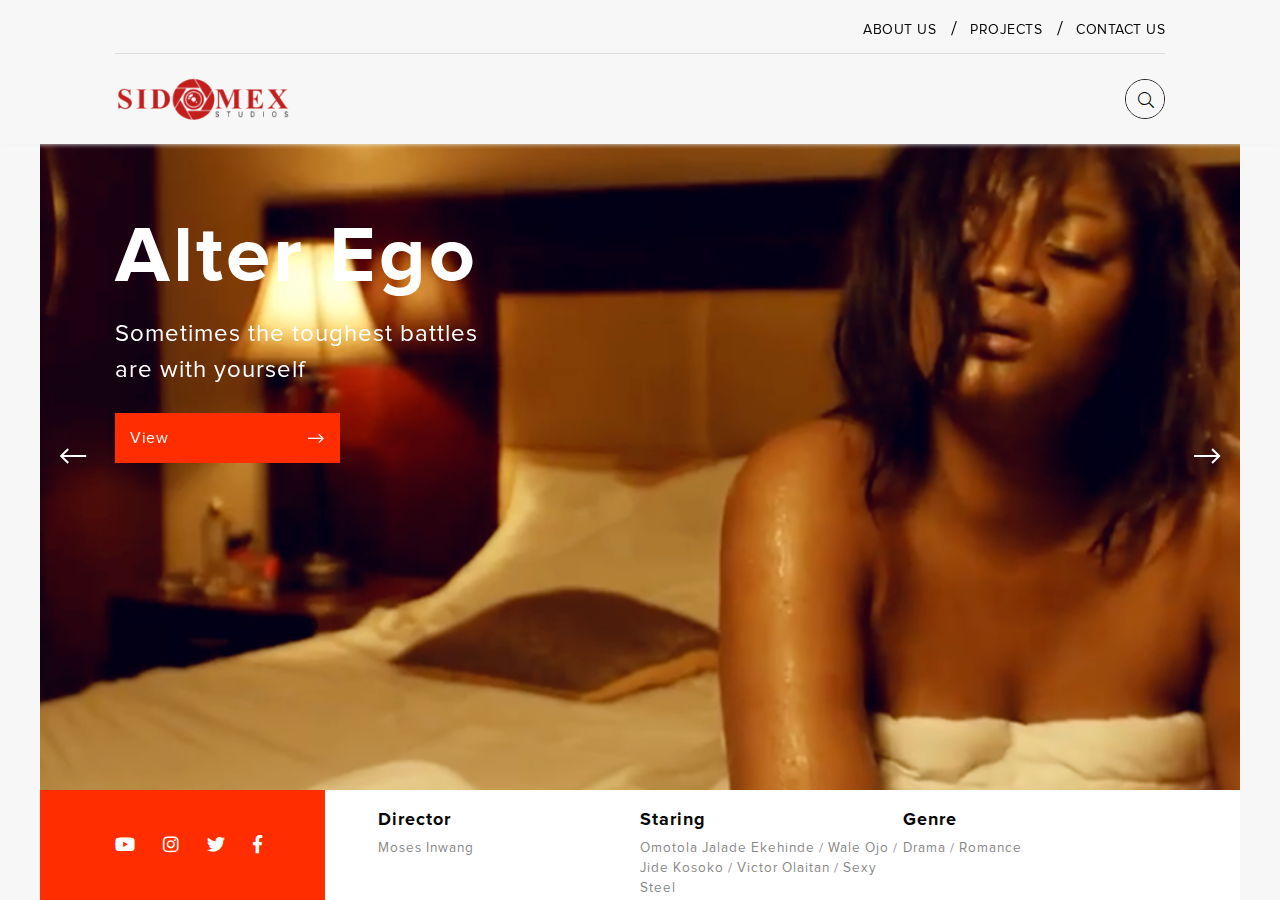
<file: html/index.html>
<!DOCTYPE html>
<html lang="en">

<head>
    <meta charset="utf-8">
    <meta http-equiv="X-UA-Compatible" content="IE=edge">
    <meta name="viewport" content="width=device-width, initial-scale=1, shrink-to-fit=no">
    <title>Sidomex Studio</title>
    <link href="assets/css/bootstrap.min.css" rel="stylesheet">
    <link href="assets/css/animate.min.css" rel="stylesheet">
    <link href="assets/css/all.min.css" rel="stylesheet">
    <link href="assets/css/owl.carousel.css" rel="stylesheet">
    <link href="assets/css/magnific-popup.css" rel="stylesheet">
    <link href="assets/css/nice-select.css" rel="stylesheet">
    <link href="assets/css/style.css" rel="stylesheet">
    <link href="assets/css/responsive.css" rel="stylesheet">

</head>

<body class="home-page">
   
	<!----------- Header-area start ---------->
	<header>
		<div class="header-top">
			<div class="container">
				<div class="row">
					<div class="col-lg-12 text-right">
						<div class="mainmenu">
							<ul>
								<li><a href="about.html">About Us</a></li>
								<li><a href="product.html">Projects</a></li>
								<li><a href="contact.html">Contact Us</a></li>
							</ul>
						</div>
					</div>
				</div>
			</div>
		</div>
		<div class="header-bottom">
			<div class="container">
				<div class="row align-items-center">
					<div class="col-lg-6 col-md-6 col-6">
						<div class="logo">
							<a href="index.html"><img src="assets/img/logo.png" alt=""></a>
						</div>
					</div>
					<div class="col-lg-6 col-md-6 col-6 text-right">
						<div class="search-option">
							<div class="search-boxs">
								<input type="text" placeholder="Search...">
								<button type="submit"><i class="fal fa-search"></i></button>
							</div>
						</div>
					</div>
				</div>
			</div>
		</div>
	</header>
	<!-----------Header-area End ---------->


	

	<!----------- Hero-area Start ---------->
	<div class="sec-padding">
		<div class="hero-area owl-carousel">
			<div class="hero-slider">
				<div class="overlay"></div>
				<div class="play-botton">
					<a class="mfp-iframe video-play-btn" href="https://www.youtube.com/embed/R7g95i7mczo?autoplay=1&mute=1"><i class="fal fa-play-circle"></i></a>
					<p style="color: red;">TRAILER</p>

				</div>
				<div class="project-details">
					<div class="details-title">
								<h2>Alter Ego</h2>
						<p>Ada Igwe (Omotola Jalade Ekeinde) is a fearless human and child’s right activist whose main focus is seeing sex offenders and child molesters put behind bars. <br>

						However though, there is one person with whom she has been unable to win a battle against… Her other self. The other person that lives in her “Roxy” whom she constantly tries to subdue but fails repeatedly. Roxy is a lady of high sexual appetite. Engaging in illicit sexual relations with any and every man she meets is the order of the day for her.<br>

						Loving a man or having any kind of relationship is off the books for her, until she meets Timothy (Wale Ojo), a billionaire philanthropist and child right activist like herself and a love flame is ignited. In time she begins to see less and less of Roxy until a deep dark secret is revealed, a secret that threatens the blooming love affair and even more, threatens to take away someone’s freedom for good.</p>
						</div>
						<div class="details-list">
							<ul>
								<li>
									Year	
									<span>2017</span>
								</li>
								<li>
									Genre
									<span>Drama / Romance</span>
								</li>
								<li>
									Run Time
									<span>120 min</span>
								</li>
								<li>
									Directed by
									<span>Moses Inwang</span>
								</li>
								<li>
									Writers
									<span>Waylon Delton, Justine Henderson</span>
								</li>
								<li>
									Starring
									<span>Omotola Jalade Ekehinde / Wale Ojo / Jide Kosoko / Victor Olaitan / Sexy Steel</span>
								</li>
							</ul>
						</div>
					
				</div>
				<div class="hero-slider-item">
					<div class="container">
						<div class="row">
							<div class="col-lg-12">
								<h1>Alter Ego</h1>
								<p>Sometimes the toughest battles <br>are with yourself</p>
								<a href="#" class="custom-btn"> View <i class="fal fa-long-arrow-right"></i></a>
							</div>
						</div>
					</div>
					<div class="slider-bottom">
						<div class="container">
							<div class="row no-gutters">
								<div class="col-lg-3 col-md-3">
									<div class="slider-bottom-text media-item">
										<div class="media-link">
											<div class="flex-text">
												<ul>
													<li><a href="https://www.youtube.com/channel/UCZ6JhSgInUo53fKf1HOE-Lg" target="_blank"><i class="fab fa-youtube"></i></a></li>
													<li><a href="https://www.instagram.com/sidomexent/" target="_blank"><i class="fab fa-instagram"></i></a></li>
													<li><a href="https://twitter.com/sidomex" target="_blank"><i class="fab fa-twitter"></i></a></li>
													<li><a href="https://www.facebook.com/sidomexent/" target="_blank"><i class="fab fa-facebook-f"></i></a></li>
												</ul>
											</div>
										</div>
									</div>
								</div>
								<div class="col-lg-3 col-md-3">
									<div class="slider-bottom-text">
										<h4>Director</h4>
										<p>Moses Inwang</p>
									</div>
								</div>
								<div class="col-lg-3 col-md-3">
									<div class="slider-bottom-text">
										<h4>Staring</h4>
										<p>Omotola Jalade Ekehinde / Wale Ojo / Jide Kosoko / Victor Olaitan / Sexy Steel</p>
									</div>
								</div>
								<div class="col-lg-3 col-md-3">
									<div class="slider-bottom-text">
										<h4>Genre</h4>
										<p>Drama / Romance</p>
									</div>
								</div>
							</div>
						</div>
					</div>
				</div>
			</div>
			<div class="hero-slider">
				<div class="overlay"></div>
				<div class="play-botton">
					<a class="mfp-iframe video-play-btn" href="https://www.youtube.com/embed/R7g95i7mczo?autoplay=1&mute=1"><i class="fal fa-play-circle"></i></a>
					<p style="color: red;">TRAILER</p>
				</div>
				<div class="project-details">
					<div class="details-title">
								<h2>Dinner</h2>
						<p>Mike Okafor is invited by his childhood friend and buddy, Adetunde George Jnr, to have DINNER and spend the weekend with him and his fiancée Lola Coker as they plan for their upcoming wedding. Mikey decides to come along with his girlfriend Diane Bassey, as he plans to propose to her. Things get out of hand when they arrive at Adetunde's house and they get to find out secrets about each other's relationship and the one person in the middle of it all.</p>
						</div>
						<div class="details-list">
							<ul>
								<li>
									Year	
									<span>2016</span>
								</li>
								<li>
									Genre
									<span>Drama / Romance</span>
								</li>
								<li>
									Run Time
									<span>120 min</span>
								</li>
								<li>
									Directed by
									<span>Jay Franklin Jituboh</span>
								</li>
								<li>
									Writers
									<span>Waylon Delton, Justine Henderson</span>
								</li>
								<li>
									Starring
									<span>Deyemi Okanlawon / Keira Hewatch / Okey Uzoechi / Richard Mofe-Damijo / Kehinde Bankole</span>
								</li>
							</ul>
						</div>
					
				</div>
				<div class="hero-slider-item slider-2">
					<div class="container">
						<div class="row">
							<div class="col-lg-12">
								<h1>Dinner</h1>
								<p>Betrayal, Infidelity, Forgiveness <br>and Love</p>
								<a href="#" class="custom-btn"> View <i class="fal fa-long-arrow-right"></i></a>

							</div>
						</div>
					</div>
					<div class="slider-bottom">
						<div class="container">
							<div class="row no-gutters">
								<div class="col-lg-3 col-md-3">
									<div class="slider-bottom-text media-item">
										<div class="media-link">
											<div class="flex-text">
												<ul>
													<li><a href="https://www.youtube.com/channel/UCZ6JhSgInUo53fKf1HOE-Lg" target="_blank"><i class="fab fa-youtube"></i></a></li>
													<li><a href="https://www.instagram.com/sidomexent/" target="_blank"><i class="fab fa-instagram"></i></a></li>
													<li><a href="https://twitter.com/sidomex" target="_blank"><i class="fab fa-twitter"></i></a></li>
													<li><a href="https://www.facebook.com/sidomexent/" target="_blank"><i class="fab fa-facebook-f"></i></a></li>
												</ul>
											</div>
										</div>
									</div>
								</div>
								<div class="col-lg-3 col-md-3">
									<div class="slider-bottom-text">
										<h4>Director</h4>
										<p>Jay Franklin Jituboh</p>
									</div>
								</div>
								<div class="col-lg-3 col-md-3">
									<div class="slider-bottom-text">
										<h4>Staring</h4>
										<p>Deyemi Okanlawon / Keira Hewatch / Okey Uzoechi / Richard Mofe-Damijo / Kehinde Bankole</p>
									</div>
								</div>
								<div class="col-lg-3 col-md-3">
									<div class="slider-bottom-text">
										<h4>Genre</h4>
										<p>Drama / Romance</p>
									</div>
								</div>
							</div>
						</div>
					</div>
				</div>
			</div>
			<div class="hero-slider">
				<div class="overlay"></div>
				<div class="play-botton">
					<a class="mfp-iframe video-play-btn" href="https://www.youtube.com/embed/R7g95i7mczo?autoplay=1&mute=1"><i class="fal fa-play-circle"></i></a>
					<p style="color: red;">TRAILER</p>

				</div>
				<div class="project-details">
					<div class="details-title">
								<h2>Drift</h2>
						<p>Drift is a family drama series that showcases the power tussle in the family and the intrigues that comes with it. Nnamdi is the head of the Emecheta’s family, but he works under his wife Bridget in her late parents’ company. Now, when at home, Nnamdi becomes the head, but in the office, Bridget becomes the head. This scenario gives rise to a lot of conflict in this home, in the office and in the marriage, as each of them tries to exercise Authority in their various capacities, leading to frustration, betrayal and emotional turmoil. “Drift” is intriguing, action-packed and suspense filled. But above all, the lessons are priceless. It is a must watch for every family.</p>
						</div>
						<div class="details-list">
							<ul>
								<li>
									Year	
									<span>2019</span>
								</li>
								<li>
									Genre
									<span>Drama / Romance</span>
								</li>
								<li>
									Run Time
									<span>120 min</span>
								</li>
								<li>
									Directed by
									<span>Kingsley Ugonna Ezeh</span>
								</li>
								<li>
									Writers
									<span>Kingsley Okolie</span>
								</li>
								<li>
									Starring
									<span>Kalu Ikeagwu / Keira Hewatch / Ijeoma Richard / Philips Francis / Sushine Roseman / Femi Durojaiya</span>
								</li>
							</ul>
						</div>
					
				</div>
				<div class="hero-slider-item slider-3">
					<div class="container">
						<div class="row">
							<div class="col-lg-12">
								<h1>Drift</h1>
								<p>Explores the dynamics of power <br>in the family setting</p>
								<a href="#" class="custom-btn"> View <i class="fal fa-long-arrow-right"></i></a>
							</div>
						</div>
					</div>
					<div class="slider-bottom">
						<div class="container">
							<div class="row no-gutters">
								<div class="col-lg-3 col-md-3">
									<div class="slider-bottom-text media-item">
										<div class="media-link">
											<div class="flex-text">
												<ul>
													<li><a href="https://www.youtube.com/channel/UCZ6JhSgInUo53fKf1HOE-Lg" target="_blank"><i class="fab fa-youtube"></i></a></li>
													<li><a href="https://www.instagram.com/sidomexent/" target="_blank"><i class="fab fa-instagram"></i></a></li>
													<li><a href="https://twitter.com/sidomex" target="_blank"><i class="fab fa-twitter"></i></a></li>
													<li><a href="https://www.facebook.com/sidomexent/" target="_blank"><i class="fab fa-facebook-f"></i></a></li>
												</ul>
											</div>
										</div>
									</div>
								</div>
								<div class="col-lg-3 col-md-3">
									<div class="slider-bottom-text">
										<h4>Director</h4>
										<p>Kingsley Ugonna Ezeh</p>
									</div>
								</div>
								<div class="col-lg-3 col-md-3">
									<div class="slider-bottom-text">
										<h4>Staring</h4>
										<p>Kalu Ikeagwu / Keira Hewatch / Ijeoma Richard / Philips Francis / Sushine Roseman / Femi Durojaiya</p>
									</div>
								</div>
								<div class="col-lg-3 col-md-3">
									<div class="slider-bottom-text">
										<h4>Genre</h4>
										<p>Drama / TV Series</p>
									</div>
								</div>
							</div>
						</div>
					</div>
				</div>
			</div>
		</div>
	</div>
	<!----------- Hero-area End ---------->


	<div class="home-page-wrapper">
		

		<!----------- Intro-area Start ---------->

		<div class="intro-area">
			<div class="container">
				<div class="row">
					<div class="col-lg-6 col-md-5">
						<div class="intro-box">
							<img src="assets/img/2.png" alt="">
						</div>
					</div>
					<div class="col-lg-6 col-md-7">
						<div class="intro-text">
							<!-- <p>Alter Ego premiered on 7 July 2017 in Lagos Nigeria. It has also screened in cinemas in Paris and London as well as in several international festivals.</p> -->
							<h2>Avialable on <br> AMAZON PRIME</h2>
							<a href="https://www.amazon.com/DINNER-Kehinde-Bankole/dp/B084KMX6NW/ref=sr_1_1?dchild=1&keywords=dinner+nigerian+movie&qid=1596267537&sr=8-1">Watch on amazon prime <i class="fal fa-long-arrow-right"></i></a>
							<span>MORE VIDEOS ARE JUST A CLICK AWAY.SUBSCRIBE ON YOUTUBE </span>
							<a href="https://www.youtube.com/channel/UCZ6JhSgInUo53fKf1HOE-Lg"><img src="assets/img/red_youtube.svg" alt=""></a>
						</div>
					</div>
				</div>
			</div>
		</div>

		<!----------- Intro-area End ---------->



		<!----------- Recomended-area Start ---------->
		<div class="recomended-area">
			<div class="recomended-title">
				<div class="container">
					<div class="row justify-content-center">
						<div class="col-lg-8">
							<h2>See Also</h2>
						</div>
					</div>
				</div>
			</div>
			<div class="recomended-project">
				<div class="container">
					<div class="row justify-content-center">
						<div class="col-lg-8">
							<div class="row">
								<div class="col-lg-6 col-md-6">
									<div class="product-item ml-r8">
										<a href="dinner.html"><img src="assets/img/2.png" alt=""></a>
										<h4>Dinner</h4>
									</div>
								</div>
								<div class="col-lg-6 col-md-6">
									<div class="product-item ml-lf">
										<a href="drift.html"><img src="assets/img/3.png" alt=""></a>
										<h4>Drift</h4>
									</div>
								</div>
							</div>
						</div>
					</div>
				</div>
			</div>
		</div>
		<!----------- Recomenden-area End ---------->




		<!----------- Footer-area Start ---------->
		<footer class="sec-padding">
			<div class="container">
				<div class="row">
					<div class="col-lg-6 col-md-7">
						<div class="row">
							<div class="col-lg-6 col-md-5">
								<div class="footer-link">
									<h4>Sidomex Studios</h4>
									<ul>
										<li><a href="about.html">About Us</a></li>
										<li><a href="product.html">Projects</a></li>
										<li><a href="contact.html">Contact Us</a></li>
									</ul>
								</div>
							</div>
							<div class="col-lg-6 col-md-7">
								<div class="footer-link">
									<h4>Brands</h4>
									<ul>
										<li><a href="https://sidomexuniversal.com/" target="_blank">Sidomex Universal</a></li>
										<li><a href="https://www.sidomexentertainment.com/" target="_blank">Sidomex Entertainment</a></li>
										<li><a href="http://sidomexacademy.com/" target="_blank">Sidomex Academy</a></li>
										<li><a href="https://sidomexpublishing.com/" target="_blank">Sidomex Publishing</a></li>
										<li><a href="#" target="_blank">Sidomex Music</a></li>
										<li><a href="#" target="_blank">Rent my area</a></li>
										<li><a href="#" target="_blank">JD Media</a></li>
									</ul>
								</div>
							</div>
						</div>
					</div>
					<div class="col-lg-6 col-md-5">
						<div class="subscription-area">
							<h4>Subscribe to our Newslatter</h4>
							<div class="subscription-box">
								<form action="">
									<input type="email" placeholder="Email">
									<button type="submit"><i class="fal fa-long-arrow-right"></i></button>
								</form>
							</div>
							<div class="media-link">
								<ul>
									<li><a href="https://www.youtube.com/channel/UCZ6JhSgInUo53fKf1HOE-Lg" target="_blank"><i class="fab fa-youtube"></i></a></li>
									<li><a href="https://www.instagram.com/sidomexent/" target="_blank"><i class="fab fa-instagram"></i></a></li>
									<li><a href="https://twitter.com/sidomex" target="_blank"><i class="fab fa-twitter"></i></a></li>
									<li><a href="https://www.facebook.com/sidomexent/" target="_blank"><i class="fab fa-facebook-f"></i></a></li>
								</ul>
							</div>
						</div>
					</div>
				</div>
			</div>
			<div class="footer-bottom text-center">
				<p>&copy; 2020 Sidomex Studios</p>
			</div>
		</footer>
		<!----------- Footer-area End ---------->
	</div>

    <!-- jQuery first, then Popper.js, then Bootstrap JS -->
    <script src="assets/js/jquery.min.js"></script>
    <script src="assets/js/Popper.js"></script>
    <script src="assets/js/bootstrap.min.js"></script>
    <script src="assets/js/jquery.magnific-popup.min.js"></script>
    <script src="assets/js/jquery.nice-select.min.js"></script>
    <script src="assets/js/owl.carousel.min.js"></script>
    <script src="assets/js/main.js"></script>
</body>

</html>
</file>
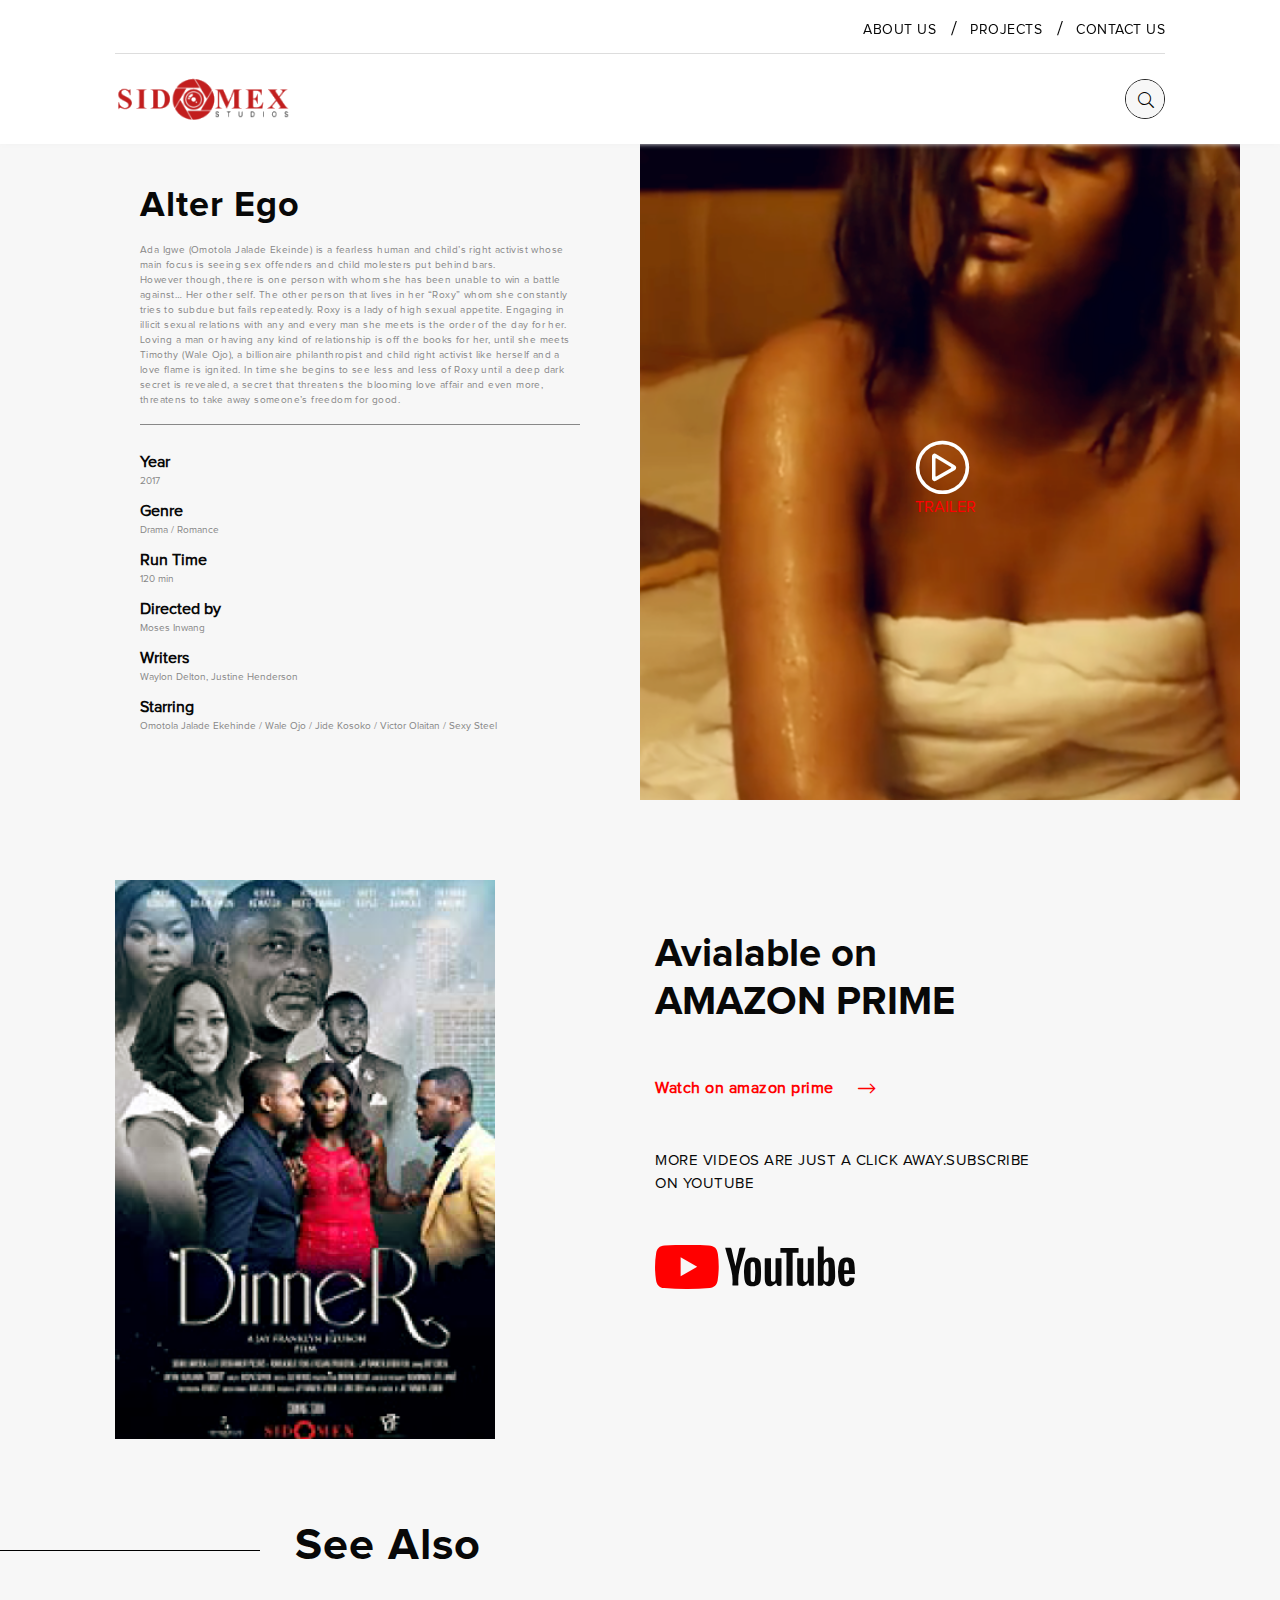
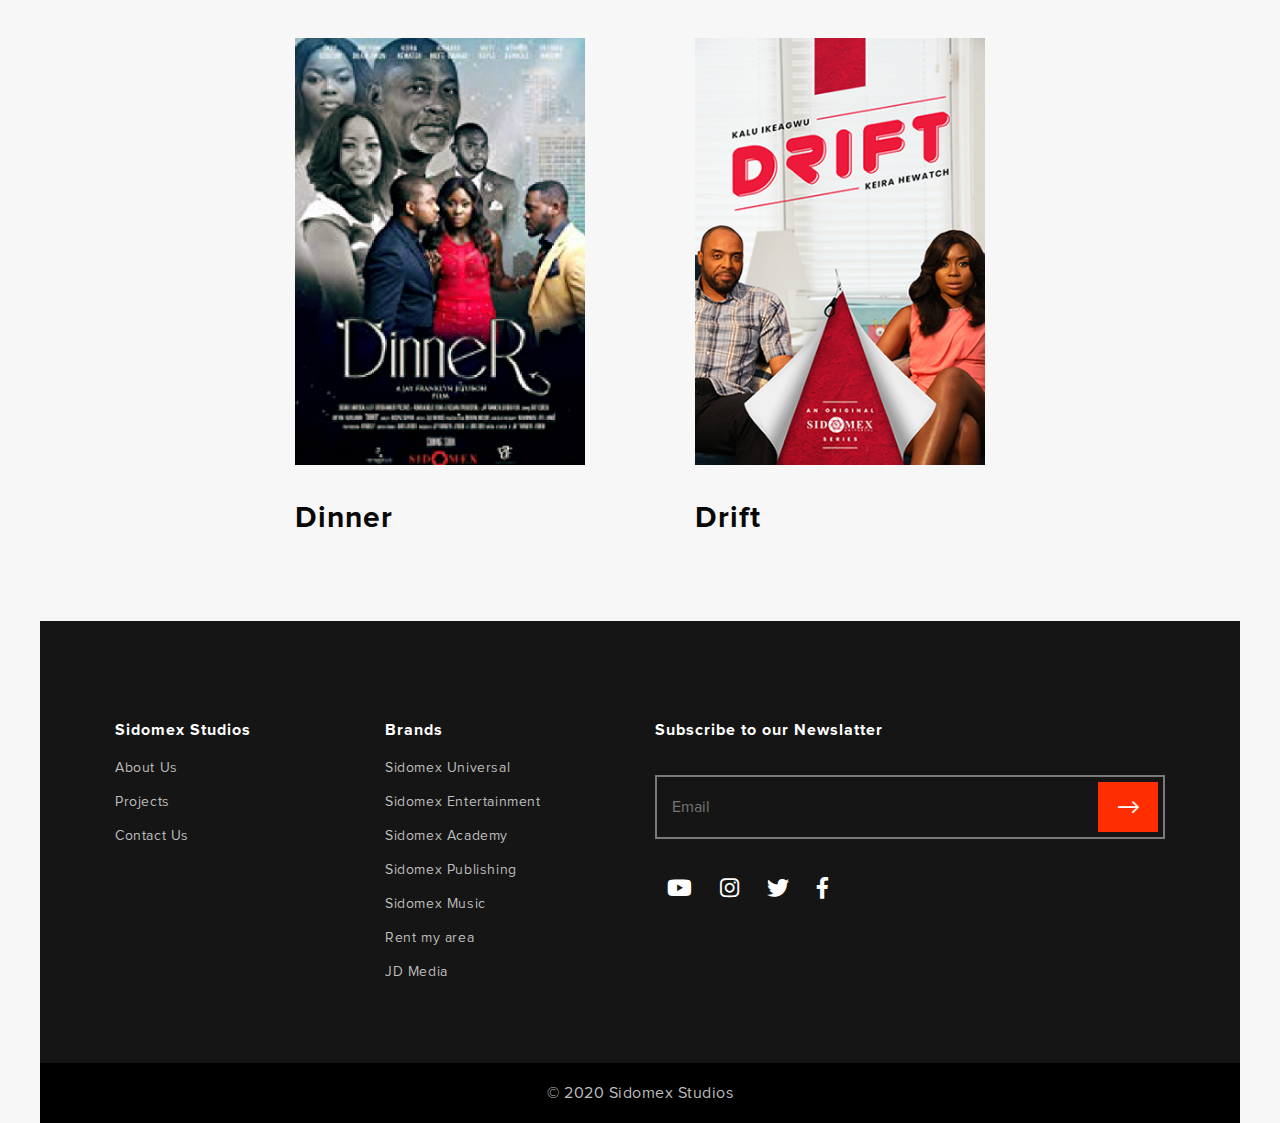
<file: html/alterego.html>
<!DOCTYPE html>
<html lang="en">

<head>
    <meta charset="utf-8">
    <meta http-equiv="X-UA-Compatible" content="IE=edge">
    <meta name="viewport" content="width=device-width, initial-scale=1, shrink-to-fit=no">
    <title>Sidomex Studios</title>
    <link href="assets/css/bootstrap.min.css" rel="stylesheet">
    <link href="assets/css/animate.min.css" rel="stylesheet">
    <link href="assets/css/all.min.css" rel="stylesheet">
    <link href="assets/css/owl.carousel.css" rel="stylesheet">
    <link href="assets/css/magnific-popup.css" rel="stylesheet">
    <link href="assets/css/nice-select.css" rel="stylesheet">
    <link href="assets/css/style.css" rel="stylesheet">
    <link href="assets/css/responsive.css" rel="stylesheet">

</head>

<body class="project-single">
   
	<!----------- Header-area start ---------->
	<header>
		<div class="header-top">
			<div class="container">
				<div class="row">
					<div class="col-lg-12 text-right">
						<div class="mainmenu">
							<ul>
								<li><a href="about.html">About Us</a></li>
								<li><a href="product.html">Projects</a></li>
								<li><a href="contact.html">Contact Us</a></li>
							</ul>
						</div>
					</div>
				</div>
			</div>
		</div>
		<div class="header-bottom">
			<div class="container">
				<div class="row align-items-center">
					<div class="col-lg-6 col-md-6 col-6">
						<div class="logo">
							<a href="index.html"><img src="assets/img/logo.png" alt=""></a>
						</div>
					</div>
					<div class="col-lg-6 col-md-6 col-6 text-right">
						<div class="search-option">
							<div class="search-boxs">
								<input type="text" placeholder="Search...">
								<button type="submit"><i class="fal fa-search"></i></button>
							</div>
						</div>
					</div>
				</div>
			</div>
		</div>
	</header>
	<!-----------Header-area End ---------->


	

	<!----------- Hero-area Start ---------->
	<div class="sec-padding">


		<div class="single-product-bg">
			<div class="pd-bg-main">
				<div class="play-botton">
					<a class="mfp-iframe video-play-btn" href=""><i class="fal fa-play-circle"></i></a>
					<p style="color: red;">TRAILER</p>
				</div>
				<div class="overlay"></div>
					
				<div class="project-details">
					<div class="details-title">
							<h2>Alter Ego</h2>
						<p>Ada Igwe (Omotola Jalade Ekeinde) is a fearless human and child’s right activist whose main focus is seeing sex offenders and child molesters put behind bars. <br>

						However though, there is one person with whom she has been unable to win a battle against… Her other self. The other person that lives in her “Roxy” whom she constantly tries to subdue but fails repeatedly. Roxy is a lady of high sexual appetite. Engaging in illicit sexual relations with any and every man she meets is the order of the day for her.<br>

						Loving a man or having any kind of relationship is off the books for her, until she meets Timothy (Wale Ojo), a billionaire philanthropist and child right activist like herself and a love flame is ignited. In time she begins to see less and less of Roxy until a deep dark secret is revealed, a secret that threatens the blooming love affair and even more, threatens to take away someone’s freedom for good.</p>
						</div>
						<div class="details-list">
							<ul>
								<li>
									Year	
									<span>2017</span>
								</li>
								<li>
									Genre
									<span>Drama / Romance</span>
								</li>
								<li>
									Run Time
									<span>120 min</span>
								</li>
								<li>
									Directed by
									<span>Moses Inwang</span>
								</li>
								<li>
									Writers
									<span>Waylon Delton, Justine Henderson</span>
								</li>
								<li>
									Starring
									<span>Omotola Jalade Ekehinde / Wale Ojo / Jide Kosoko / Victor Olaitan / Sexy Steel</span>
								</li>
							</ul>
						</div>
				</div>
			</div>
		</div>
	</div>
	<!----------- Hero-area End ---------->


	<div class="home-page-wrapper single-pd-pg">
		

		<!----------- Intro-area Start ---------->

		<div class="intro-area">
			<div class="container">
				<div class="row">
					<div class="col-lg-6 col-md-5">
						<div class="intro-box">
							<img src="assets/img/2.png" alt="">
						</div>
					</div>
					<div class="col-lg-6 col-md-7">
						<div class="intro-text">
							<!-- <p>Alter Ego premiered on 7 July 2017 in Lagos Nigeria. It has also screened in cinemas in Paris and London as well as in several international festivals.</p> -->
							<h2>Avialable on <br> AMAZON PRIME</h2>
							<a href="https://www.amazon.com/DINNER-Kehinde-Bankole/dp/B084KMX6NW/ref=sr_1_1?dchild=1&keywords=dinner+nigerian+movie&qid=1596267537&sr=8-1">Watch on amazon prime <i class="fal fa-long-arrow-right"></i></a>
							<span>MORE VIDEOS ARE JUST A CLICK AWAY.SUBSCRIBE ON YOUTUBE </span>
							<a href="https://www.youtube.com/channel/UCZ6JhSgInUo53fKf1HOE-Lg"><img src="assets/img/red_youtube.svg" alt=""></a>
						</div>
					</div>
				</div>
			</div>
		</div>

		<!----------- Intro-area End ---------->



		<!----------- Recomended-area Start ---------->
		<div class="recomended-area">
			<div class="recomended-title">
				<div class="container">
					<div class="row justify-content-center">
						<div class="col-lg-8">
							<h2>See Also</h2>
						</div>
					</div>
				</div>
			</div>
			<div class="recomended-project">
				<div class="container">
					<div class="row justify-content-center">
						<div class="col-lg-8">
							<div class="row">
								<div class="col-lg-6 col-md-6">
									<div class="product-item ml-r8">
										<a href="dinner.html"><img src="assets/img/2.png" alt=""></a>
										<h4>Dinner</h4>
									</div>
								</div>
								<div class="col-lg-6 col-md-6">
									<div class="product-item ml-lf">
										<a href="drift.html"><img src="assets/img/3.png" alt=""></a>
										<h4>Drift</h4>
									</div>
								</div>
							</div>
						</div>
					</div>
				</div>
			</div>
		</div>
		<!----------- Recomenden-area End ---------->




		<!----------- Footer-area Start ---------->
		<footer class="sec-padding">
			<div class="container">
				<div class="row">
					<div class="col-lg-6 col-md-7">
						<div class="row">
							<div class="col-lg-6 col-md-5">
								<div class="footer-link">
									<h4>Sidomex Studios</h4>
									<ul>
										<li><a href="about.html">About Us</a></li>
										<li><a href="product.html">Projects</a></li>
										<li><a href="contact.html">Contact Us</a></li>
									</ul>
								</div>
							</div>
							<div class="col-lg-6 col-md-7">
								<div class="footer-link">
									<h4>Brands</h4>
									<ul>
										<li><a href="https://sidomexuniversal.com/" target="_blank">Sidomex Universal</a></li>
										<li><a href="https://www.sidomexentertainment.com/" target="_blank">Sidomex Entertainment</a></li>
										<li><a href="http://sidomexacademy.com/" target="_blank">Sidomex Academy</a></li>
										<li><a href="https://sidomexpublishing.com/" target="_blank">Sidomex Publishing</a></li>
										<li><a href="#" target="_blank">Sidomex Music</a></li>
										<li><a href="#" target="_blank">Rent my area</a></li>
										<li><a href="#" target="_blank">JD Media</a></li>
									</ul>
								</div>
							</div>
						</div>
					</div>
					<div class="col-lg-6 col-md-5">
						<div class="subscription-area">
							<h4>Subscribe to our Newslatter</h4>
							<div class="subscription-box">
								<form action="">
									<input type="email" placeholder="Email">
									<button type="submit"><i class="fal fa-long-arrow-right"></i></button>
								</form>
							</div>
							<div class="media-link">
								<ul>
									<li><a href="https://www.youtube.com/channel/UCZ6JhSgInUo53fKf1HOE-Lg" target="_blank"><i class="fab fa-youtube"></i></a></li>
									<li><a href="https://www.instagram.com/sidomexent/" target="_blank"><i class="fab fa-instagram"></i></a></li>
									<li><a href="https://twitter.com/sidomex" target="_blank"><i class="fab fa-twitter"></i></a></li>
									<li><a href="https://www.facebook.com/sidomexent/ target="_blank"><i class="fab fa-facebook-f"></i></a></li>
								</ul>
							</div>
						</div>
					</div>
				</div>
			</div>
			<div class="footer-bottom text-center">
				<p>&copy; 2020 Sidomex Studios</p>
			</div>
		</footer>
		<!----------- Footer-area End ---------->
	</div>

    <!-- jQuery first, then Popper.js, then Bootstrap JS -->
    <script src="assets/js/jquery.min.js"></script>
    <script src="assets/js/Popper.js"></script>
    <script src="assets/js/bootstrap.min.js"></script>
    <script src="assets/js/jquery.magnific-popup.min.js"></script>
    <script src="assets/js/jquery.nice-select.min.js"></script>
    <script src="assets/js/owl.carousel.min.js"></script>
    <script src="assets/js/main.js"></script>
</body>

</html>
</file>
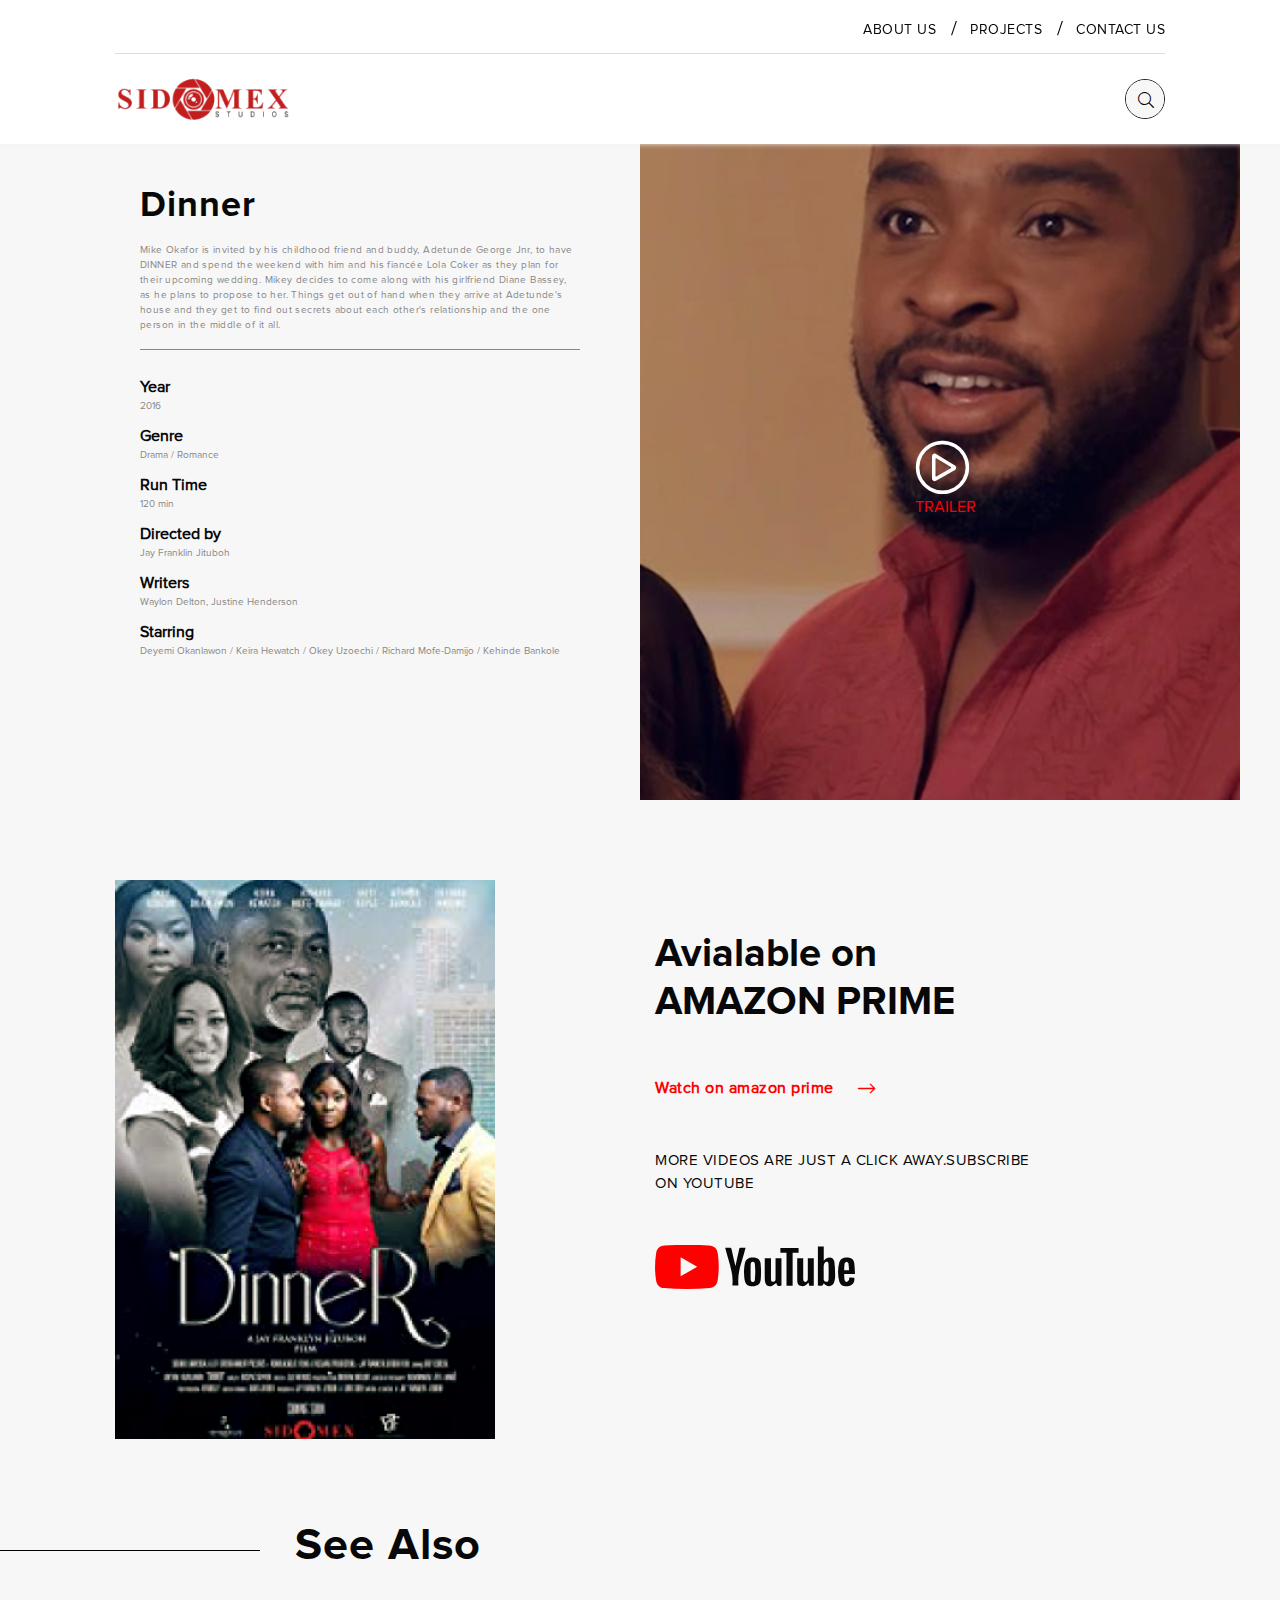
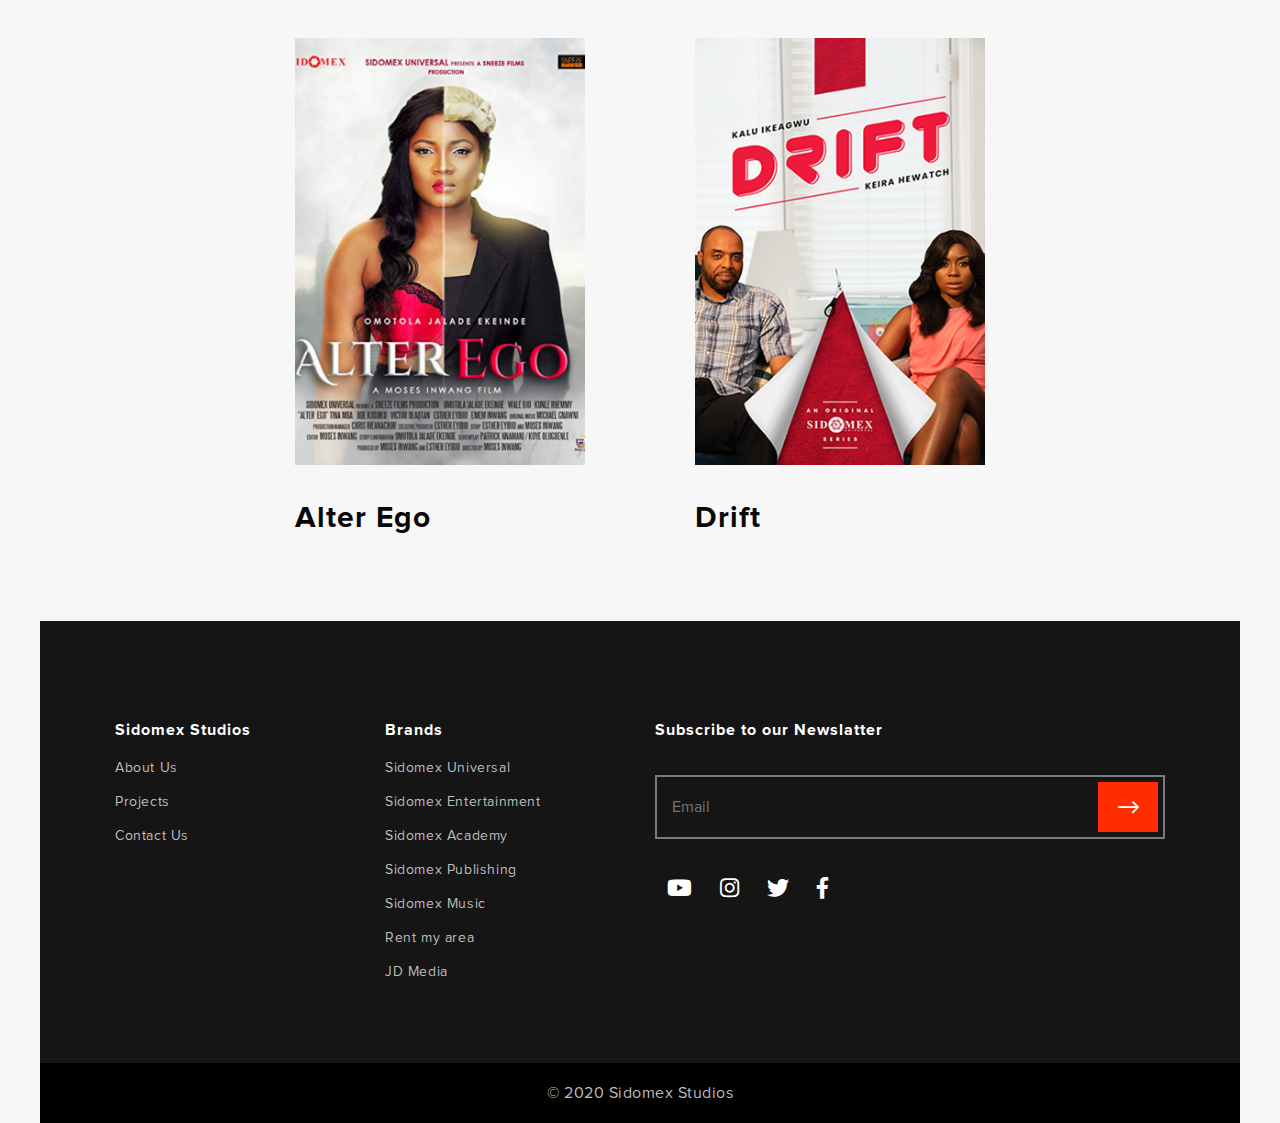
<file: html/dinner.html>
<!DOCTYPE html>
<html lang="en">

<head>
    <meta charset="utf-8">
    <meta http-equiv="X-UA-Compatible" content="IE=edge">
    <meta name="viewport" content="width=device-width, initial-scale=1, shrink-to-fit=no">
    <title>Sidomex Studios</title>
    <link href="assets/css/bootstrap.min.css" rel="stylesheet">
    <link href="assets/css/animate.min.css" rel="stylesheet">
    <link href="assets/css/all.min.css" rel="stylesheet">
    <link href="assets/css/owl.carousel.css" rel="stylesheet">
    <link href="assets/css/magnific-popup.css" rel="stylesheet">
    <link href="assets/css/nice-select.css" rel="stylesheet">
    <link href="assets/css/style.css" rel="stylesheet">
    <link href="assets/css/responsive.css" rel="stylesheet">

</head>

<body class="project-single">
   
	<!----------- Header-area start ---------->
	<header>
		<div class="header-top">
			<div class="container">
				<div class="row">
					<div class="col-lg-12 text-right">
						<div class="mainmenu">
							<ul>
								<li><a href="about.html">About Us</a></li>
								<li><a href="product.html">Projects</a></li>
								<li><a href="contact.html">Contact Us</a></li>
							</ul>
						</div>
					</div>
				</div>
			</div>
		</div>
		<div class="header-bottom">
			<div class="container">
				<div class="row align-items-center">
					<div class="col-lg-6 col-md-6 col-6">
						<div class="logo">
							<a href="index.html"><img src="assets/img/logo.png" alt=""></a>
						</div>
					</div>
					<div class="col-lg-6 col-md-6 col-6 text-right">
						<div class="search-option">
							<div class="search-boxs">
								<input type="text" placeholder="Search...">
								<button type="submit"><i class="fal fa-search"></i></button>
							</div>
						</div>
					</div>
				</div>
			</div>
		</div>
	</header>
	<!-----------Header-area End ---------->


	

	<!----------- Hero-area Start ---------->
	<div class="sec-padding">


		<div class="single-product-bg">
			<div class="pd-bg-main2">
				<div class="play-botton">
					<a class="mfp-iframe video-play-btn" href=""><i class="fal fa-play-circle"></i></a>
					<p style="color: red;">TRAILER</p>
				</div>
				<div class="overlay"></div>
					
				<div class="project-details">
					<div class="details-title">
							<h2>Dinner</h2>
						<p>Mike Okafor is invited by his childhood friend and buddy, Adetunde George Jnr, to have DINNER and spend the weekend with him and his fiancée Lola Coker as they plan for their upcoming wedding. Mikey decides to come along with his girlfriend Diane Bassey, as he plans to propose to her. Things get out of hand when they arrive at Adetunde's house and they get to find out secrets about each other's relationship and the one person in the middle of it all.</p>
						</div>
						<div class="details-list">
							<ul>
								<li>
									Year	
									<span>2016</span>
								</li>
								<li>
									Genre
									<span>Drama / Romance</span>
								</li>
								<li>
									Run Time
									<span>120 min</span>
								</li>
								<li>
									Directed by
									<span>Jay Franklin Jituboh</span>
								</li>
								<li>
									Writers
									<span>Waylon Delton, Justine Henderson</span>
								</li>
								<li>
									Starring
									<span>Deyemi Okanlawon / Keira Hewatch / Okey Uzoechi / Richard Mofe-Damijo / Kehinde Bankole</span>
								</li>
							</ul>
						</div>
				</div>
			</div>
		</div>
	</div>
	<!----------- Hero-area End ---------->


	<div class="home-page-wrapper single-pd-pg">
		

		<!----------- Intro-area Start ---------->

		<div class="intro-area">
			<div class="container">
				<div class="row">
					<div class="col-lg-6 col-md-5">
						<div class="intro-box">
							<img src="assets/img/2.png" alt="">
						</div>
					</div>
					<div class="col-lg-6 col-md-7">
						<div class="intro-text">
							<!-- <p>Alter Ego premiered on 7 July 2017 in Lagos Nigeria. It has also screened in cinemas in Paris and London as well as in several international festivals.</p> -->
							<h2>Avialable on <br> AMAZON PRIME</h2>
							<a href="https://www.amazon.com/DINNER-Kehinde-Bankole/dp/B084KMX6NW/ref=sr_1_1?dchild=1&keywords=dinner+nigerian+movie&qid=1596267537&sr=8-1">Watch on amazon prime <i class="fal fa-long-arrow-right"></i></a>
							<span>MORE VIDEOS ARE JUST A CLICK AWAY.SUBSCRIBE ON YOUTUBE </span>
							<a href="https://www.youtube.com/channel/UCZ6JhSgInUo53fKf1HOE-Lg"><img src="assets/img/red_youtube.svg" alt=""></a>
						</div>
					</div>
				</div>
			</div>
		</div>

		<!----------- Intro-area End ---------->



		<!----------- Recomended-area Start ---------->
		<div class="recomended-area">
			<div class="recomended-title">
				<div class="container">
					<div class="row justify-content-center">
						<div class="col-lg-8">
							<h2>See Also</h2>
						</div>
					</div>
				</div>
			</div>
			<div class="recomended-project">
				<div class="container">
					<div class="row justify-content-center">
						<div class="col-lg-8">
							<div class="row">
								<div class="col-lg-6 col-md-6">
									<div class="product-item ml-r8">
										<a href="alterego.html"><img src="assets/img/1.png" alt=""></a>
										<h4>Alter Ego</h4>
									</div>
								</div>
								<div class="col-lg-6 col-md-6">
									<div class="product-item ml-lf">
										<a href="drift.html"><img src="assets/img/3.png" alt=""></a>
										<h4>Drift</h4>
									</div>
								</div>
							</div>
						</div>
					</div>
				</div>
			</div>
		</div>
		<!----------- Recomenden-area End ---------->




		<!----------- Footer-area Start ---------->
		<footer class="sec-padding">
			<div class="container">
				<div class="row">
					<div class="col-lg-6 col-md-7">
						<div class="row">
							<div class="col-lg-6 col-md-5">
								<div class="footer-link">
									<h4>Sidomex Studios</h4>
									<ul>
										<li><a href="about.html">About Us</a></li>
										<li><a href="product.html">Projects</a></li>
										<li><a href="contact.html">Contact Us</a></li>
									</ul>
								</div>
							</div>
							<div class="col-lg-6 col-md-7">
								<div class="footer-link">
									<h4>Brands</h4>
									<ul>
										<li><a href="https://sidomexuniversal.com/" target="_blank">Sidomex Universal</a></li>
										<li><a href="https://www.sidomexentertainment.com/" target="_blank">Sidomex Entertainment</a></li>
										<li><a href="http://sidomexacademy.com/" target="_blank">Sidomex Academy</a></li>
										<li><a href="https://sidomexpublishing.com/" target="_blank">Sidomex Publishing</a></li>
										<li><a href="#" target="_blank">Sidomex Music</a></li>
										<li><a href="#" target="_blank">Rent my area</a></li>
										<li><a href="#" target="_blank">JD Media</a></li>
									</ul>
								</div>
							</div>
						</div>
					</div>
					<div class="col-lg-6 col-md-5">
						<div class="subscription-area">
							<h4>Subscribe to our Newslatter</h4>
							<div class="subscription-box">
								<form action="">
									<input type="email" placeholder="Email">
									<button type="submit"><i class="fal fa-long-arrow-right"></i></button>
								</form>
							</div>
							<div class="media-link">
								<ul>
									<li><a href="https://www.youtube.com/channel/UCZ6JhSgInUo53fKf1HOE-Lg" target="_blank"><i class="fab fa-youtube"></i></a></li>
									<li><a href="https://www.instagram.com/sidomexent/" target="_blank"><i class="fab fa-instagram"></i></a></li>
									<li><a href="https://twitter.com/sidomex" target="_blank"><i class="fab fa-twitter"></i></a></li>
									<li><a href="https://www.facebook.com/sidomexent/" target="_blank"><i class="fab fa-facebook-f"></i></a></li>
								</ul>
							</div>
						</div>
					</div>
				</div>
			</div>
			<div class="footer-bottom text-center">
				<p>&copy; 2020 Sidomex Studios</p>
			</div>
		</footer>
		<!----------- Footer-area End ---------->
	</div>

    <!-- jQuery first, then Popper.js, then Bootstrap JS -->
    <script src="assets/js/jquery.min.js"></script>
    <script src="assets/js/Popper.js"></script>
    <script src="assets/js/bootstrap.min.js"></script>
    <script src="assets/js/jquery.magnific-popup.min.js"></script>
    <script src="assets/js/jquery.nice-select.min.js"></script>
    <script src="assets/js/owl.carousel.min.js"></script>
    <script src="assets/js/main.js"></script>
</body>

</html>
</file>
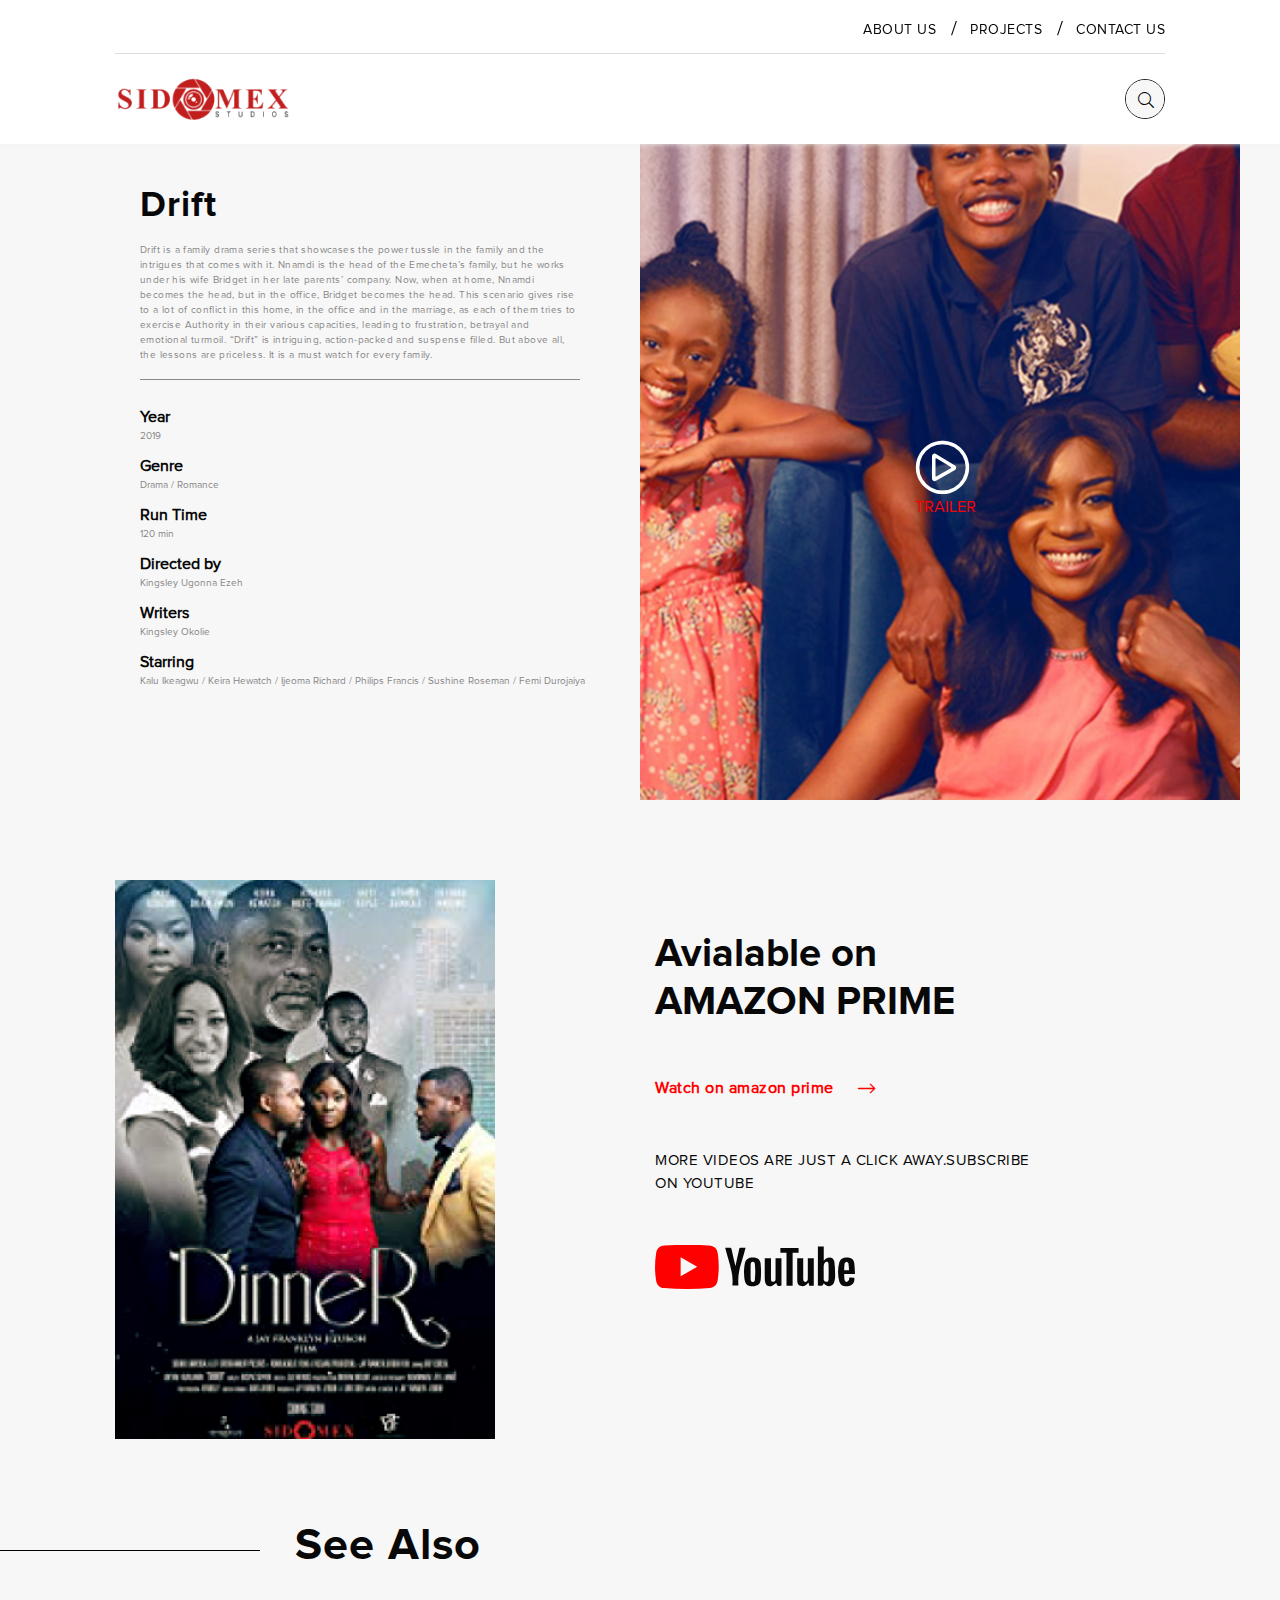
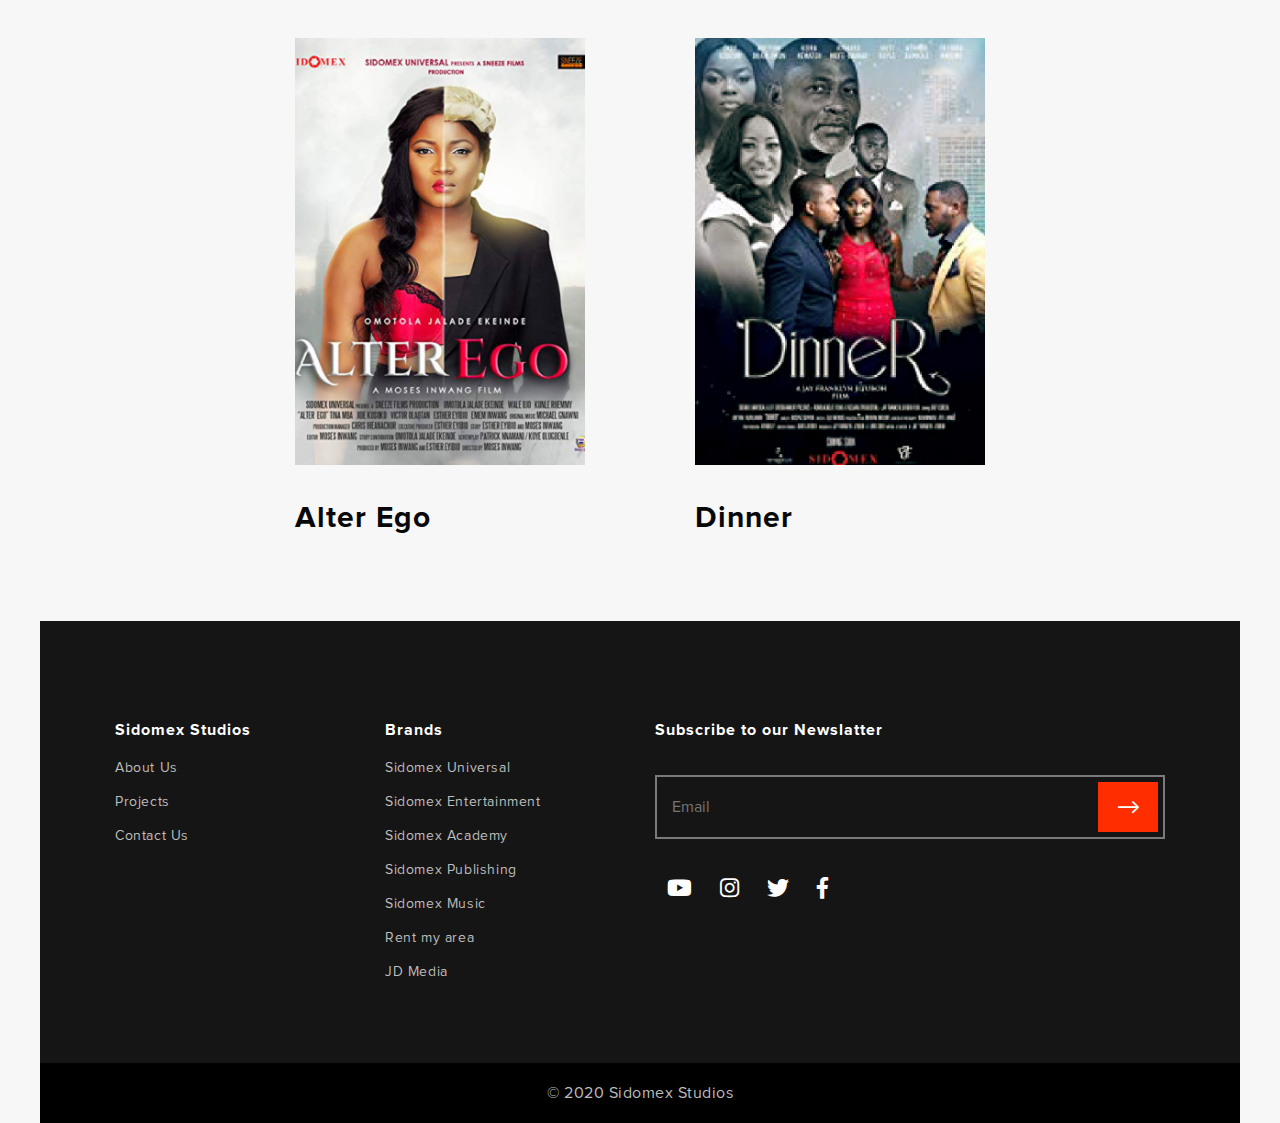
<file: html/drift.html>
<!DOCTYPE html>
<html lang="en">

<head>
    <meta charset="utf-8">
    <meta http-equiv="X-UA-Compatible" content="IE=edge">
    <meta name="viewport" content="width=device-width, initial-scale=1, shrink-to-fit=no">
    <title>Sidomex Studios</title>
    <link href="assets/css/bootstrap.min.css" rel="stylesheet">
    <link href="assets/css/animate.min.css" rel="stylesheet">
    <link href="assets/css/all.min.css" rel="stylesheet">
    <link href="assets/css/owl.carousel.css" rel="stylesheet">
    <link href="assets/css/magnific-popup.css" rel="stylesheet">
    <link href="assets/css/nice-select.css" rel="stylesheet">
    <link href="assets/css/style.css" rel="stylesheet">
    <link href="assets/css/responsive.css" rel="stylesheet">

</head>

<body class="project-single">
   
	<!----------- Header-area start ---------->
	<header>
		<div class="header-top">
			<div class="container">
				<div class="row">
					<div class="col-lg-12 text-right">
						<div class="mainmenu">
							<ul>
								<li><a href="about.html">About Us</a></li>
								<li><a href="product.html">Projects</a></li>
								<li><a href="contact.html">Contact Us</a></li>
							</ul>
						</div>
					</div>
				</div>
			</div>
		</div>
		<div class="header-bottom">
			<div class="container">
				<div class="row align-items-center">
					<div class="col-lg-6 col-md-6 col-6">
						<div class="logo">
							<a href="index.html"><img src="assets/img/logo.png" alt=""></a>
						</div>
					</div>
					<div class="col-lg-6 col-md-6 col-6 text-right">
						<div class="search-option">
							<div class="search-boxs">
								<input type="text" placeholder="Search...">
								<button type="submit"><i class="fal fa-search"></i></button>
							</div>
						</div>
					</div>
				</div>
			</div>
		</div>
	</header>
	<!-----------Header-area End ---------->


	

	<!----------- Hero-area Start ---------->
	<div class="sec-padding">


		<div class="single-product-bg">
			<div class="pd-bg-main3">
				<div class="play-botton">
					<a class="mfp-iframe video-play-btn" href=""><i class="fal fa-play-circle"></i></a>
					<p style="color: red;">TRAILER</p>
				</div>
				<div class="overlay"></div>
					
				<div class="project-details">
					<div class="details-title">
							<h2>Drift</h2>
						<p>Drift is a family drama series that showcases the power tussle in the family and the intrigues that comes with it. Nnamdi is the head of the Emecheta’s family, but he works under his wife Bridget in her late parents’ company. Now, when at home, Nnamdi becomes the head, but in the office, Bridget becomes the head. This scenario gives rise to a lot of conflict in this home, in the office and in the marriage, as each of them tries to exercise Authority in their various capacities, leading to frustration, betrayal and emotional turmoil. “Drift” is intriguing, action-packed and suspense filled. But above all, the lessons are priceless. It is a must watch for every family.</p>
						</div>
						<div class="details-list">
							<ul>
								<li>
									Year	
									<span>2019</span>
								</li>
								<li>
									Genre
									<span>Drama / Romance</span>
								</li>
								<li>
									Run Time
									<span>120 min</span>
								</li>
								<li>
									Directed by
									<span>Kingsley Ugonna Ezeh</span>
								</li>
								<li>
									Writers
									<span>Kingsley Okolie</span>
								</li>
								<li>
									Starring
									<span>Kalu Ikeagwu / Keira Hewatch / Ijeoma Richard / Philips Francis / Sushine Roseman / Femi Durojaiya</span>
								</li>
							</ul>
						</div>
				</div>
			</div>
		</div>
	</div>
	<!----------- Hero-area End ---------->


	<div class="home-page-wrapper single-pd-pg">
		

		<!----------- Intro-area Start ---------->

		<div class="intro-area">
			<div class="container">
				<div class="row">
					<div class="col-lg-6 col-md-5">
						<div class="intro-box">
							<img src="assets/img/2.png" alt="">
						</div>
					</div>
					<div class="col-lg-6 col-md-7">
						<div class="intro-text">
							<!-- <p>Alter Ego premiered on 7 July 2017 in Lagos Nigeria. It has also screened in cinemas in Paris and London as well as in several international festivals.</p> -->
							<h2>Avialable on <br> AMAZON PRIME</h2>
							<a href="https://www.amazon.com/DINNER-Kehinde-Bankole/dp/B084KMX6NW/ref=sr_1_1?dchild=1&keywords=dinner+nigerian+movie&qid=1596267537&sr=8-1">Watch on amazon prime <i class="fal fa-long-arrow-right"></i></a>
							<span>MORE VIDEOS ARE JUST A CLICK AWAY.SUBSCRIBE ON YOUTUBE </span>
							<a href="https://www.youtube.com/channel/UCZ6JhSgInUo53fKf1HOE-Lg"><img src="assets/img/red_youtube.svg" alt=""></a>
						</div>
					</div>
				</div>
			</div>
		</div>

		<!----------- Intro-area End ---------->



		<!----------- Recomended-area Start ---------->
		<div class="recomended-area">
			<div class="recomended-title">
				<div class="container">
					<div class="row justify-content-center">
						<div class="col-lg-8">
							<h2>See Also</h2>
						</div>
					</div>
				</div>
			</div>
			<div class="recomended-project">
				<div class="container">
					<div class="row justify-content-center">
						<div class="col-lg-8">
							<div class="row">
								<div class="col-lg-6 col-md-6">
									<div class="product-item ml-r8">
										<a href="alterego.html"><img src="assets/img/1.png" alt=""></a>
										<h4>Alter Ego</h4>
									</div>
								</div>
								<div class="col-lg-6 col-md-6">
									<div class="product-item ml-lf">
										<a href="dinner.html"><img src="assets/img/2.png" alt=""></a>
										<h4>Dinner</h4>
									</div>
								</div>
							</div>
						</div>
					</div>
				</div>
			</div>
		</div>
		<!----------- Recomenden-area End ---------->




		<!----------- Footer-area Start ---------->
		<footer class="sec-padding">
			<div class="container">
				<div class="row">
					<div class="col-lg-6 col-md-7">
						<div class="row">
							<div class="col-lg-6 col-md-5">
								<div class="footer-link">
									<h4>Sidomex Studios</h4>
									<ul>
										<li><a href="about.html">About Us</a></li>
										<li><a href="product.html">Projects</a></li>
										<li><a href="contact.html">Contact Us</a></li>
									</ul>
								</div>
							</div>
							<div class="col-lg-6 col-md-7">
								<div class="footer-link">
									<h4>Brands</h4>
									<ul>
										<li><a href="https://sidomexuniversal.com/" target="_blank">Sidomex Universal</a></li>
										<li><a href="https://www.sidomexentertainment.com/" target="_blank">Sidomex Entertainment</a></li>
										<li><a href="http://sidomexacademy.com/" target="_blank">Sidomex Academy</a></li>
										<li><a href="https://sidomexpublishing.com/" target="_blank">Sidomex Publishing</a></li>
										<li><a href="#" target="_blank">Sidomex Music</a></li>
										<li><a href="#" target="_blank">Rent my area</a></li>
										<li><a href="#" target="_blank">JD Media</a></li>
									</ul>
								</div>
							</div>
						</div>
					</div>
					<div class="col-lg-6 col-md-5">
						<div class="subscription-area">
							<h4>Subscribe to our Newslatter</h4>
							<div class="subscription-box">
								<form action="">
									<input type="email" placeholder="Email">
									<button type="submit"><i class="fal fa-long-arrow-right"></i></button>
								</form>
							</div>
							<div class="media-link">
								<ul>
									<li><a href="https://www.youtube.com/channel/UCZ6JhSgInUo53fKf1HOE-Lg" target="_blank"><i class="fab fa-youtube"></i></a></li>
									<li><a href="https://www.instagram.com/sidomexent/" target="_blank"><i class="fab fa-instagram"></i></a></li>
									<li><a href="https://twitter.com/sidomex" target="_blank"><i class="fab fa-twitter"></i></a></li>
									<li><a href="https://www.facebook.com/sidomexent/" target="_blank"><i class="fab fa-facebook-f"></i></a></li>
								</ul>
							</div>
						</div>
					</div>
				</div>
			</div>
			<div class="footer-bottom text-center">
				<p>&copy; 2020 Sidomex Studios</p>
			</div>
		</footer>
		<!----------- Footer-area End ---------->
	</div>

    <!-- jQuery first, then Popper.js, then Bootstrap JS -->
    <script src="assets/js/jquery.min.js"></script>
    <script src="assets/js/Popper.js"></script>
    <script src="assets/js/bootstrap.min.js"></script>
    <script src="assets/js/jquery.magnific-popup.min.js"></script>
    <script src="assets/js/jquery.nice-select.min.js"></script>
    <script src="assets/js/owl.carousel.min.js"></script>
    <script src="assets/js/main.js"></script>
</body>

</html>
</file>
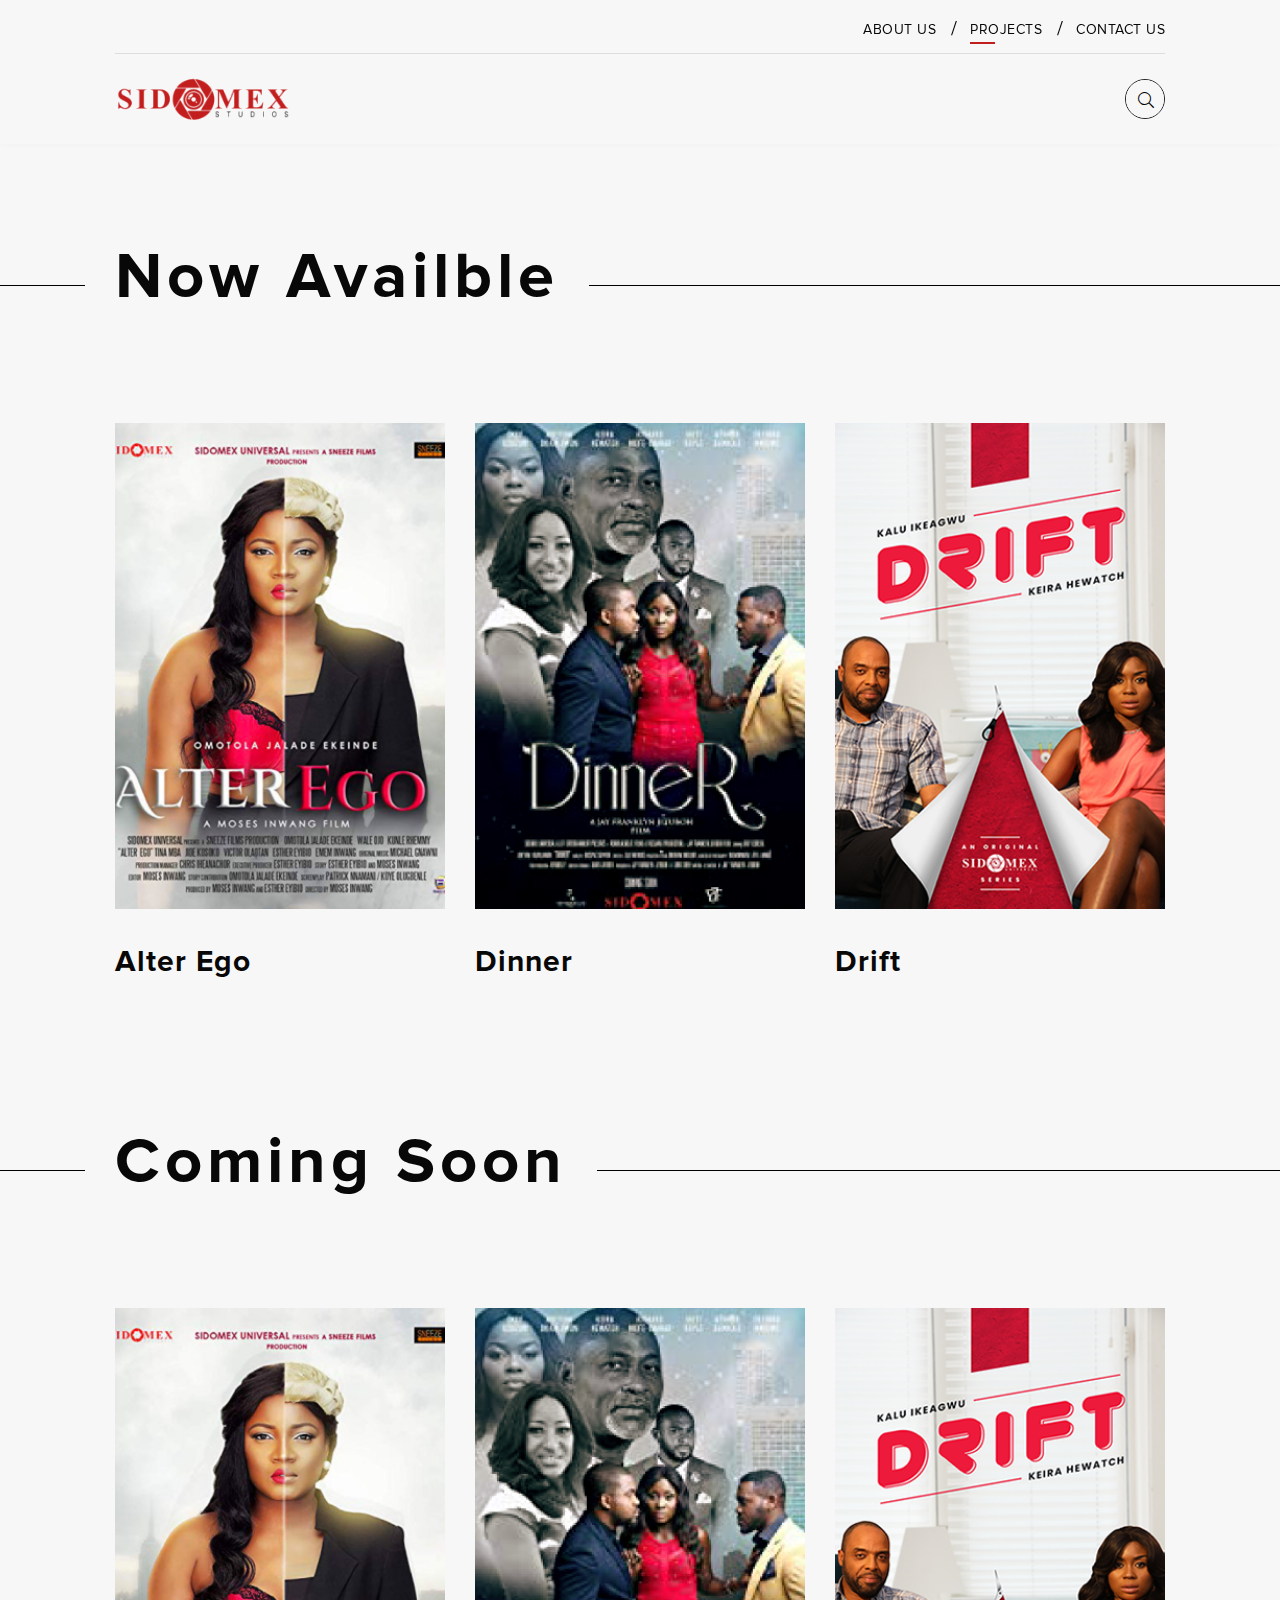
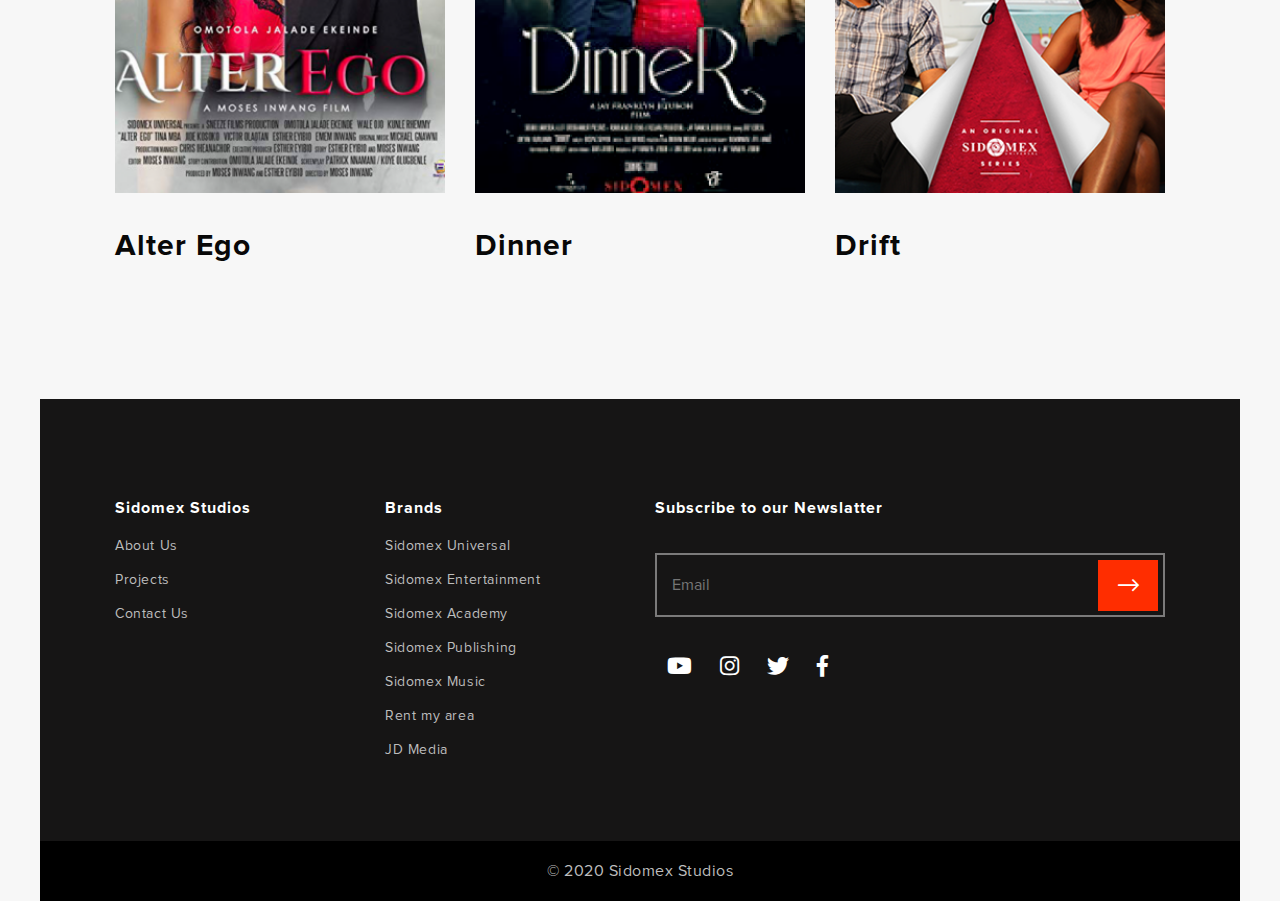
<file: html/product.html>
<!DOCTYPE html>
<html lang="en">

<head>
    <meta charset="utf-8">
    <meta http-equiv="X-UA-Compatible" content="IE=edge">
    <meta name="viewport" content="width=device-width, initial-scale=1, shrink-to-fit=no">
    <title>Sidomex Studios</title>
    <link href="assets/css/bootstrap.min.css" rel="stylesheet">
    <link href="assets/css/animate.min.css" rel="stylesheet">
    <link href="assets/css/all.min.css" rel="stylesheet">
    <link href="assets/css/nice-select.css" rel="stylesheet">
    <link href="assets/css/owl.carousel.css" rel="stylesheet">
    <link href="assets/css/style.css" rel="stylesheet">
    <link href="assets/css/responsive.css" rel="stylesheet">

</head>

<body class="product-page">
   
	<!----------- Header-area start ---------->
	<header>
		<div class="header-top">
			<div class="container">
				<div class="row">
					<div class="col-lg-12 text-right">
						<div class="mainmenu">
							<ul>
								<li><a href="about.html">About Us</a></li>
								<li><a class="active" href="product.html">Projects</a></li>
								<li><a href="contact.html">Contact Us</a></li>
							</ul>
						</div>
					</div>
				</div>
			</div>
		</div>
		<div class="header-bottom">
			<div class="container">
				<div class="row align-items-center">
					<div class="col-lg-6 col-md-6 col-6">
						<div class="logo">
							<a href="index.html"><img src="assets/img/logo.png" alt=""></a>
						</div>
					</div>
					<div class="col-lg-6 col-md-6 col-6 text-right">
						<div class="search-option">
							<div class="search-boxs">
								<input type="text" placeholder="Search...">
								<button type="submit"><i class="fal fa-search"></i></button>
							</div>
						</div>
					</div>
				</div>
			</div>
		</div>
	</header>
	<!-----------Header-area End ---------->





	<!-----------Abailable-Product-area Start ---------->
	<div class="space">
		
	</div>
	<div class="product-area">
		<div class="product-title-area">
			<div class="container">
				<div class="row">
					<div class="col-lg-12">
						<div class="area-title">
							<h2>Now Availble</h2>
						</div>
					</div>
				</div>
			</div>
		</div>
		<div class="main-product-area">
			<div class="container">
				<div class="row">
					<div class="col-lg-4 col-md-4">
						<div class="product-item">
							<a href="alterego.html"><img src="assets/img/1.png" alt=""></a>
							<h4>Alter Ego</h4>
						</div>
					</div>
					<div class="col-lg-4 col-md-4">
						<div class="product-item">
							<a href="dinner.html"><img src="assets/img/2.png" alt=""></a>
							<h4>Dinner</h4>
						</div>
					</div>
					<div class="col-lg-4 col-md-4">
						<div class="product-item">
							<a href="drift.html"><img src="assets/img/3.png" alt=""></a>
							<h4>Drift</h4>
						</div>
					</div>
				</div>
			</div>
		</div>
	</div>

	<!-----------Abailable-Product-area End ---------->


	

	<!-----------coming-soon-Product-area Start ---------->


	<div class="product-area comming-soon-product">
		<div class="product-title-area">
			<div class="container">
				<div class="row">
					<div class="col-lg-12">
						<div class="area-title">
							<h2>Coming Soon</h2>
						</div>
					</div>
				</div>
			</div>
		</div>
		<div class="main-product-area">
			<div class="container">
				<div class="row">
					<div class="col-lg-4 col-md-4">
						<div class="product-item">
							<a href="alterego.html"><img src="assets/img/1.png" alt=""></a>
							<h4>Alter Ego</h4>
						</div>
					</div>
					<div class="col-lg-4 col-md-4">
						<div class="product-item">
							<a href="dinner.html"><img src="assets/img/2.png" alt=""></a>
							<h4>Dinner</h4>
						</div>
					</div>
					<div class="col-lg-4 col-md-4">
						<div class="product-item">
							<a href="drift.html"><img src="assets/img/3.png" alt=""></a>
							<h4>Drift</h4>
						</div>
					</div>
				</div>
			</div>
		</div>
	</div>

	<!-----------Coming soon-Product-area End ---------->


	


	<!----------- Footer-area Start ---------->
	<footer class="sec-padding">
		<div class="container">
			<div class="row">
				<div class="col-lg-6 col-md-7">
					<div class="row">
						<div class="col-lg-6 col-md-5">
							<div class="footer-link">
								<h4>Sidomex Studios</h4>
								<ul>
									<li><a href="about.html">About Us</a></li>
									<li><a href="product.html">Projects</a></li>
									<li><a href="contact.html">Contact Us</a></li>
								</ul>
							</div>
						</div>
						<div class="col-lg-6 col-md-7">
							<div class="footer-link">
								<h4>Brands</h4>
								<ul>
										<li><a href="https://sidomexuniversal.com/" target="_blank">Sidomex Universal</a></li>
										<li><a href="https://www.sidomexentertainment.com/" target="_blank">Sidomex Entertainment</a></li>
										<li><a href="http://sidomexacademy.com/" target="_blank">Sidomex Academy</a></li>
										<li><a href="https://sidomexpublishing.com/" target="_blank">Sidomex Publishing</a></li>
										<li><a href="#" target="_blank">Sidomex Music</a></li>
										<li><a href="#" target="_blank">Rent my area</a></li>
										<li><a href="#" target="_blank">JD Media</a></li>
								</ul>
							</div>
						</div>
					</div>
				</div>
				<div class="col-lg-6 col-md-5">
					<div class="subscription-area">
						<h4>Subscribe to our Newslatter</h4>
						<div class="subscription-box">
							<form action="">
								<input type="email" placeholder="Email">
								<button type="submit"><i class="fal fa-long-arrow-right"></i></button>
							</form>
						</div>
						<div class="media-link">
							<ul>
									<li><a href="https://www.youtube.com/channel/UCZ6JhSgInUo53fKf1HOE-Lg" target="_blank"><i class="fab fa-youtube"></i></a></li>
									<li><a href="https://www.instagram.com/sidomexent/" target="_blank"><i class="fab fa-instagram"></i></a></li>
									<li><a href="https://twitter.com/sidomex" target="_blank"><i class="fab fa-twitter"></i></a></li>
									<li><a href="https://www.facebook.com/sidomexent/" target="_blank"><i class="fab fa-facebook-f"></i></a></li>
								</ul>
						</div>
					</div>
				</div>
			</div>
		</div>
		<div class="footer-bottom text-center">
			<p>&copy; 2020 Sidomex Studios</p>
		</div>
	</footer>
	<!----------- Footer-area End ---------->

    <!-- jQuery first, then Popper.js, then Bootstrap JS -->
    <script src="assets/js/jquery.min.js"></script>
    <script src="assets/js/Popper.js"></script>
    <script src="assets/js/jquery.nice-select.min.js"></script>
    <script src="assets/js/bootstrap.min.js"></script>
    <script src="assets/js/owl.carousel.min.js"></script>
    <script src="assets/js/main.js"></script>
</body>

</html>
</file>
<file: html/assets/css/nice-select.css>
.nice-select {
  -webkit-tap-highlight-color: transparent;
  background-color: #fff;
  border-radius: 5px;
  border: solid 1px #e8e8e8;
  box-sizing: border-box;
  clear: both;
  cursor: pointer;
  display: block;
  float: left;
  font-family: inherit;
  font-size: 14px;
  font-weight: normal;
  height: 42px;
  line-height: 40px;
  outline: none;
  padding-left: 18px;
  padding-right: 30px;
  position: relative;
  text-align: left !important;
  -webkit-transition: all 0.2s ease-in-out;
  transition: all 0.2s ease-in-out;
  -webkit-user-select: none;
     -moz-user-select: none;
      -ms-user-select: none;
          user-select: none;
  white-space: nowrap;
  width: auto; }
  .nice-select:hover {
    border-color: #dbdbdb; }
  .nice-select:active, .nice-select.open, .nice-select:focus {
    border-color: #999; }
  .nice-select:after {
    border-bottom: 2px solid #999;
    border-right: 2px solid #999;
    content: '';
    display: block;
    height: 5px;
    margin-top: -4px;
    pointer-events: none;
    position: absolute;
    right: 12px;
    top: 50%;
    -webkit-transform-origin: 66% 66%;
        -ms-transform-origin: 66% 66%;
            transform-origin: 66% 66%;
    -webkit-transform: rotate(45deg);
        -ms-transform: rotate(45deg);
            transform: rotate(45deg);
    -webkit-transition: all 0.15s ease-in-out;
    transition: all 0.15s ease-in-out;
    width: 5px; }
  .nice-select.open:after {
    -webkit-transform: rotate(-135deg);
        -ms-transform: rotate(-135deg);
            transform: rotate(-135deg); }
  .nice-select.open .list {
    opacity: 1;
    pointer-events: auto;
    -webkit-transform: scale(1) translateY(0);
        -ms-transform: scale(1) translateY(0);
            transform: scale(1) translateY(0); }
  .nice-select.disabled {
    border-color: #ededed;
    color: #999;
    pointer-events: none; }
    .nice-select.disabled:after {
      border-color: #cccccc; }
  .nice-select.wide {
    width: 100%; }
    .nice-select.wide .list {
      left: 0 !important;
      right: 0 !important; }
  .nice-select.right {
    float: right; }
    .nice-select.right .list {
      left: auto;
      right: 0; }
  .nice-select.small {
    font-size: 12px;
    height: 36px;
    line-height: 34px; }
    .nice-select.small:after {
      height: 4px;
      width: 4px; }
    .nice-select.small .option {
      line-height: 34px;
      min-height: 34px; }
  .nice-select .list {
    background-color: #fff;
    border-radius: 5px;
    box-shadow: 0 0 0 1px rgba(68, 68, 68, 0.11);
    box-sizing: border-box;
    margin-top: 4px;
    opacity: 0;
    overflow: hidden;
    padding: 0;
    pointer-events: none;
    position: absolute;
    top: 100%;
    left: 0;
    -webkit-transform-origin: 50% 0;
        -ms-transform-origin: 50% 0;
            transform-origin: 50% 0;
    -webkit-transform: scale(0.75) translateY(-21px);
        -ms-transform: scale(0.75) translateY(-21px);
            transform: scale(0.75) translateY(-21px);
    -webkit-transition: all 0.2s cubic-bezier(0.5, 0, 0, 1.25), opacity 0.15s ease-out;
    transition: all 0.2s cubic-bezier(0.5, 0, 0, 1.25), opacity 0.15s ease-out;
    z-index: 9; }
    .nice-select .list:hover .option:not(:hover) {
      background-color: transparent !important; }
  .nice-select .option {
    cursor: pointer;
    font-weight: 400;
    line-height: 40px;
    list-style: none;
    min-height: 40px;
    outline: none;
    padding-left: 18px;
    padding-right: 29px;
    text-align: left;
    -webkit-transition: all 0.2s;
    transition: all 0.2s; }
    .nice-select .option:hover, .nice-select .option.focus, .nice-select .option.selected.focus {
      background-color: #f6f6f6; }
    .nice-select .option.selected {
      font-weight: bold; }
    .nice-select .option.disabled {
      background-color: transparent;
      color: #999;
      cursor: default; }

.no-csspointerevents .nice-select .list {
  display: none; }

.no-csspointerevents .nice-select.open .list {
  display: block; }
</file>
<file: html/assets/css/style.css>
/* google fonts */
@font-face {
  font-family: 'Proxima-reg';
  src: url(../fonts/FontsFree-Net-Proxima-Nova-Reg.otf);
}
@font-face {
  font-family: 'Proxima-bold';
  src: url(../fonts/FontsFree-Net-Proxima-Nova-Bold.otf);
}
/* Base CSS */

.alignleft {
    float: left;
    margin-right: 15px;
}

.alignright {
    float: right;
    margin-left: 15px;
}

.aligncenter {
    display: block;
    margin: 0 auto 15px;
}

a:focus {
    outline: 0 solid
}

img {
    max-width: 100%;
    height: auto;
}

h1,
h2,
h3,
h4,
h5,
h6 {
    margin: 0 0 15px;
    color: #080808;
    font-family: 'Proxima-bold';
}

body {
    color: #080808;
    font-weight: 400;
    background-color: #F7F7F7;
    font-family: 'Proxima-reg';
}

.selector-for-some-widget {
    box-sizing: content-box;
}

a:hover {
    text-decoration: none
}

.container{
    max-width: 1170px
}



/*--------------- Header area start -----------------*/
header {
    padding: 12px 0;
}
.mainmenu {
    float: right;
    width: 100%;
    border-bottom: 1px solid #ddd;
    padding-bottom: 12px;
}
.mainmenu ul {
  margin: 0;
  padding: 0;
  list-style: none;
}
.mainmenu ul li {
  display: inline;
  padding-left: 15px;
  margin-left: 15px;
  position: relative;
}
.mainmenu ul li a {
    display: inline-block;
    letter-spacing: .5px;
    color: #080808;
    position: relative;
    text-transform: uppercase;
}
.mainmenu li a::after {
    position: absolute;
    left: 0;
    bottom: -3px;
    width: 0px;
    height: 2px;
    background: #C11E1E;
    content: '';
    left: 0;
    transition: .3s;
}
.mainmenu li a:hover::after {
    width: 25px
}
.mainmenu li a.active::after {
    width: 25px
}
.mainmenu ul li:first-child::after {
    display: none;
}
.logo img {
    width: 180px;
}
.header-bottom {
    padding-top: 15px;
    padding-bottom: 8px;
}
.mainmenu ul li::after {
    position: absolute;
    left: -4px;
    top: -7px;
    content: '/';
    font-size: 20px;
    font-weight: 500;
}
.search-option button {
    padding: 10px;
    border: none;
    background: transparent;
    border: 1px solid #1F1F1F;
    border-radius: 100%;
    width: 40px;
    height: 40px;
    display: inline-block;
    line-height: 14px;
    cursor: pointer;
    outline: none;
}
.search-option img {
    width: 24px;
}
header {
    padding: 12px 0;
    background-color: #fff;
}


.overlay {
    position: absolute;
    left: 0;
    top: 0;
    width: 100%;
    height: 100%;
    background: #888;
    z-index: -1;
    opacity: 0;
    transition: .3s;
    visibility: hidden;
}

.overlay.active{
    visibility: visible;
    opacity: .1;
    z-index: 2
}
.header-top {
    padding: 5px 0;
}
.sec-padding {
    margin:0 150px;
}








header {
    padding: 12px 0;
    background-color: #f7f7f7;
    position: fixed;
    top: 0;
    left: 0;
    width: 100%;
    height: auto;
    z-index: 11;
    box-shadow: 0 0 5px #F2F2F2;
}
/*--------------- Hero-slider area start -----------------*/
.hero-slider {
    height: 100vh;
    padding-top: 100px
}
.custom-btn img {
    width: 20px !important;
    display: inline-block;
}
.hero-slider-item {
    height: 100%;
    position: relative;
    background-image: url(../img/AlterEgo.png);
    background-position: center;
    background-size: cover;
    padding-top: 170px
}

.slider-2{
    background-image: url(../img/Dinner.png);
}
.slider-3{
    background-image:url(../img/Drift.png);
}


.hero-slider-item h1 {
    font-size: 80px;
    color: #fff;
    font-weight: 700;
    letter-spacing: 3px;
    margin-bottom: 10px
}
.hero-slider-item p {
    font-size: 24px;
    color: #fff;
    letter-spacing: 1px;
    font-weight: 400;
}
.custom-btn {
    width: 225px;
    display: inline-block;
    background: #FF2D00;
    text-align: center;
    height: 50px;
    display: flex;
    justify-content: space-between;
    align-items: center;
    transition: .3s;
    margin-top: 25px;
    color: #fff;
    font-size: 16px;
    padding: 0 15px;
    letter-spacing: .7px;
}
.custom-btn:hover{
    color: #fff;
}

.media-link ul {
  margin: 0;
  padding: 0;
  list-style: none;
}
.media-link li {
  display: inline;
}
.media-link li a img {
  height: 18px !important;
}
.media-link li a {
  display: inline-block;
  margin-right: ;
  margin: 0 12px;
}
.flex-text ul li:first-child a {
    margin-left: 0;
}
.slider-bottom {
    background: #FF2D00;
    height: 110px;
    position: absolute;
    bottom: 0;
    width: 100%;
    z-index: 1;
    transition: .3s;
}
.slider-bottom.active{
    bottom: -80px;
    visibility: hidden;
    opacity: 0;

}
.slider-bottom::after {
    position: absolute;
    right: 0;
    top: 0;
    width: 50%;
    height: 100%;
    background: #fff;
    content: '';
    z-index: -1;
} 
.slider-bottom-text p {
    color: #888;
    font-size: 13.5px;
    margin: 0;
}
.slider-bottom-text h4 {
    font-size: 18px;
    letter-spacing: 1px;
    font-weight: 600;
    margin-bottom: 6px;
    margin-top: 5px;
}
.play-botton i {
    font-size: 55px;
    color: #fff;
}
.slider-bottom .container, .slider-bottom .row, .slider-bottom div {
    height: 100%;
}
.slider-bottom-text {
    background: #fff;
    padding-top: 15px;
}
.media-link {
    max-width: 80%;
    background: #ff2d00;
}
.slider-bottom-text.media-item {
    padding: 0;
}
.flex-text {
    height: 100%;
    display: flex;
    align-items: center;
}
.hero-area .owl-nav img {
    background: #fff;
    position: ;
    width: 30px !important;
}
.hero-area .owl-prev, .owl-next{
    position: absolute;
    top: 50%;

}
.hero-area .owl-prev{
    left: 20px;

}
.hero-area .owl-next{
    right: 20px !important;
}
.hero-area .owl-nav i {
    font-size: 30px;
    color: #fff;
    margin-top: -15px;
}

.subscription-box i {
    color: #fff;
    font-size: 24px;
}
.form-item i {
    font-size: 20px;
}
.hero-slider-item a i {
    font-size: 18px;
}
.intro-text a i {
    font-size: 20px;
    margin-left: 20px;
    margin-top: ;
    position: relative;
    top: 3px;
}







.play-botton {
  display: inline-block;
}
.play-botton img {
  width: 50px !important;
}
.play-botton {
    position: absolute;
    top: 60%;
    right: 22%;
    margin-top: -40px;
    z-index: 9;
    visibility: hidden;
    opacity: 0;
    transition: .3s;
}
.play-botton.active {
  visibility: visible;
  opacity: 1;
  margin-top: -24px;
 
}
.project-details {
    position: absolute;
    height: 100%;
    background: #F7F7F7;
    width: 30%;
    z-index: 99;
    padding: 50px;
    padding-left: 170px;
    opacity: 0;
    visibility: hidden;
    transition: .3s;
    overflow: scroll;
}
.project-details.active{
    visibility: visible;
    opacity: 1;
    width: 60%
}
.owl-nav.active{
    visibility: hidden;
    opacity: 0;
}
.details-title h2 {
    font-size: 40px;
    font-size: ;
    font-weight: bold;
    letter-spacing: 1px;
}
.details-title p {
    max-width: auto;
    letter-spacing: .4px;
    color: #888;
}
.details-list li {
    display: block;
}

.details-title h2 {
  font-size: 36px;
  font-weight: bold;
  letter-spacing: 1px;
}
.details-title p {
  max-width: auto;
  letter-spacing: .4px;
  color: #888;
  font-size: 10px;
}
.details-list {
  margin-top: 25px;
}
.details-list li {
  display: block;
}
.details-list ul {
  margin: 0;
  padding: 0;
  list-style: none;
}
.details-list li {
  display: block;
  margin-bottom: 10px;
  font-weight: 600;
}
.details-list li span {
  color: #888;
  font-weight: 400;
  display: block;
  font-size: 10px
}


.intro-area {
    padding: 80px 0;
}
.intro-text {
    max-width: 400px;
}
.intro-text p {
    color: #888;
    letter-spacing: .5px;
    font-size: 18px;
}
.intro-text h2 {
    font-size: 40px;
    font-weight: 700;
    margin: 50px 0;
}
.intro-text span {
    display: block;
    font-size: 15px;
    text-transform: uppercase;
    letter-spacing: .5px;
    margin:50px 0;
}
.intro-text a {
    color: #f00;
    font-weight: 600;
    letter-spacing: .5px;
}
.intro-text img {
    width: 200px;
}
.intro-box img {
    width: ;
    max-width: ;
    width: 380px;
}
.details-title {
    border-bottom: 1px solid #888;
    margin-right: 10px;
}


.recomended-title {
  position: relative;
  margin-bottom: 50px;
  z-index: 1;
}
.recomended-title::after {
    position: absolute;
    left: -15%;
    width: 50%;
    height: 1px;
    background: #000;
    content: '';
    top: 45%;
    z-index: -1;
}
.recomended-title h2 {
  font-size: 45px;
  font-weight: 700;
  letter-spacing: 1px;
  background: #f7f7f7;
  padding-left: 35px;
  margin-left: -35px;
}
.ml-r8 {
    margin-right: 40px;
}
.ml-lf {
    margin-left: 40px;
}


/*--------------- Hero-slider area End -----------------*/








/*--------------- contact-banner area Start -----------------*/
.contact-banner {
    height: 680px;
    background-color: #ddd;
    background-image: url(../img/contact-banner.jpg);
    background-position: center;
    background-size: cover;
    display: flex;
    align-items: center;
    justify-content: center;
    margin-top: 110px;
    position:relative;
    z-index: 1;
}
.contact-banner::after {
    position: absolute;
    left: 0;
    top: 0;
    width: 100%;
    gap: ;
    height: 100%;
    background: #888;
    content: '';
    z-index: -1;
    opacity: .3;
}
.contact-text {
    margin-top: -100px;
}
.contact-banner h2 {
    font-size: 80px;
    font-weight: 700;
    letter-spacing: 4px;
    color: #fff;
}
.contact-banner p {
    font-size: 24px;
    color: #fff;
    letter-spacing: 1px;
    font-weight: 500;
}
.form-box {
    background: #F7F7F7;
    padding: 80px 35px;
    position: relative;
    margin-top: -140px;
    z-index: 2
}
.contact-form-area {
    background: #F7F7F7;
    padding-bottom: 50px;
}
.form-item input {
    background: transparent;
    border: 1px solid #E8E8E8;
    position: absolute;
    width: 100%;
    height: 100%;
    padding:0 20px
    color: #CECACA;
    padding-left: 18px;
}
.form-item textarea {
    background: transparent;
    border: 1px solid #E8E8E8;
    position: absolute;
    width: 100%;
    height: 100%;
    padding:20px;
    color: #CECACA;

}
.nice-select {
    -webkit-tap-highlight-color: transparent;
    background-color: transparent;
    border-radius: 0;
    border: solid 1px #E8E8E8 !important;
    font-size: 14px;
    height: 50px;
    line-height: 49px;
    width: 100%;
    font-weight: 500;
    letter-spacing: .5px;
}
.nice-select .current {
    color: #CECACA;
}
.form-item input[type="file"] {
    font-size: 0;
    background: transparent;
    overflow: hidden;
    cursor: pointer;
    color: #CECACA;
}
.nice-select.open .list {
    width: 100%;
}
.form-item {
    width: 100%;
    height: 50px;
    position: relative;
}
.form-item label {
    font-size: 14px;
    letter-spacing: .5px;
    background: #f7f7f7;
    padding: 0 5px;
    position: absolute;
    top: -11px;
    z-index: 1;
    left: 16px;
    color: #CECACA;
    text-transform: capitalize;
}
.form-item {
    margin-bottom: 50px;
}
.form-item.textarea {
    height: 200px;
    width: 100%;
}
.form-item img {
    width: 20px;
}
.form-item button {
    width: 100%;
    display: flex;
    padding: 15px 50px;
    border: none;
    background: #FF2D00;
    color: #fff;
    justify-content: space-between;
    cursor: pointer;
    justify-content: ;
    align-items: center;
}
.nice-select::after {
    height: 10px;
    margin-top: -6px;
    top: 50%;
    width: 10px;
    color: #E1E1E1
}
.form-item-upload {
    width: 100%;
    height: auto;
    padding: 15px;
    border: 1px dashed #ddd;
    margin-bottom: 50px;
    text-align: center;
    cursor: pointer;
    position: relative;
    overflow: hidden;
}
.form-item-upload input {
    width: 100%;
    height: 110%;
    font-size: 0;
    border: none;
    text-indent: ;
    z-index: 2;
    position: relative;
    position: absolute;
    left: 0;
    top: -10px;
}
.form-item-upload label {
    font-size: 14px;
    letter-spacing: .5px;
    color: #E8E8E8;
}
.form-item-upload p {
    margin-bottom: 10px;
}
.form-item-upload span {
    color: #FF2D00;
    font-weight: 600;
    letter-spacing: 1px;
}
.form-text h2 {
    font-size: 28px;
    font-weight: 600;
    letter-spacing: .5px;
}
.form-text p {
    letter-spacing: .5px;
    color: #666;
    padding-right: 35px;
}


.form-text h2 {
  font-size: 28px;
  font-weight: 600;
  letter-spacing: .5px;
}
.form-text p {
  letter-spacing: .5px;
  color: #666;
  padding-right: 35px;
}
.contac-list {
  margin-top: 80px;
}
.contac-list ul {
  margin: 0;
  padding: 0;
  list-style: none;
}
.contac-list li {
  color: #222;
  letter-spacing: .5px;
  font-weight: 600;
  margin: 35px 0;
  display: block;
  margin-bottom: 30px
}
.contac-list li a {
  display: block;
  color: #333;
  font-weight: 600
}
/*--------------- contact-banner area End -----------------*/




/*--------------- About-page stayle  Start -----------------*/
.about-area {
    height: 650px;
    background-image: url(../img/about-bg.jpg);
    background-color: #ddd;
    background-position: center;
    background-size: cover;
    margin-top: 120px;
}
.about-area h2 {
    margin-top: 120px;
    font-size: 60px;
    color: #fff;
    letter-spacing: 3px;
    font-weight: 600;
}
.about-box-area {
    display: inline-block;
    width: 100%;
    margin-bottom: 150px;
}
.about-box {
    width: 55%;
    float: right;
    display: inline-block;
    padding: 80px;
    background: #F7F7F7;
    margin-top: -300px;
    position: relative;
    z-index: 3;
    padding-bottom: 0;
    padding-right: 120px
}
.about-box p {
    font-size: 18px;
    letter-spacing: .5px;
    color: #888;
}
.about-box h2 {
    font-size: 40px;
    font-weight: 700;
    letter-spacing: 1px;
    margin-bottom: 35px;
}
.about-img-box {
    height: 100%;
    display: inline-block;
    width: 400px;
    background-image: url(../img/img-box.jpg);
    background-position: center;
    background-size: cover;
    float: right;
}
.about-bottom-right {
    height: 100%;
    display: inline-block;
    width: 100%

}
.about-bottom-text h2 {
    font-size: 40px;
    font-weight: 700;
    letter-spacing: 1px;
    margin-bottom: 60px;
}
.about-bottom-text p {
    font-size: 18px;
    letter-spacing: .6px;
    color: #888;
    margin-bottom: 20px;
    font-weight: 500;
}
.about-bottom-area::after {
    position: absolute;
    right: 0;
    top: 0;
    width: 300px;
    height: 100%;
    background: #FF2D00;
    content: '';
    z-index: -1;
}
.about-bottom-area {
    padding: 80px 0;
    z-index: 1;
    position: relative;
    margin-bottom: 100px
}
/*--------------- About-page stayle  End -----------------*/



/*--------------- Product area Start -----------------*/
.product-page {
    background: #F7F7F7;
}
.area-title h2 {
    font-size: 65px;
    letter-spacing: 5px;
    font-weight: 600;
    display: inline-block;
    background: #f7f7f7;
    padding: 10px 30px;
    margin-left: -30px
}
.product-item img {
  width: 100%;
  margin-bottom: 35px;
}
.product-item {
  margin-bottom: 35px;
}
.product-item h4 {
    font-size: 30px;
    letter-spacing: 1px;
    font-weight: bold;
}
.product-area {
    margin-top: 100px;
}

.space {
    height: 130px;
}
.area-title {
    margin-bottom: 80px;
}
.product-title-area::after {
    position: absolute;
    left: 0;
    top: 55px;
    width: 100%;
    height: 1px;
    background: #000;
    content: '';
    z-index: -1;
}
.product-title-area {
    position: relative;
    z-index: 1;
}
.product-area.comming-soon-product {
    padding-bottom: 100px;
}
.recomended-area {
    margin-bottom: 50px;
}
/*--------------- Product area End -----------------*/







/*--------------- Footer area Start -----------------*/
footer {
    background: #161515;
    padding-top: 100px;
}
.subscription-box button img {
    width: 18px;
}
footer h4 {
    font-size: 16px;
    letter-spacing: 1px;
    color: #fff;
    font-weight: 600;
}

.footer-link ul {
  margin: 0;
  padding: 0;
  list-style: none;
}
.footer-link li {
  display: block;
  margin-bottom: 10px;
}
.footer-link li a {
  color: #BDBDBD;
  font-size: 14px;
  letter-spacing: .6px;
}

.subscription-box {
    width: 100%;
    height: 64px;
    border: 2px solid #7B7A7A;
    position: relative;
}
.subscription-box input[type="email"] {
    position: absolute;
    width: 100%;
    height: 100%;
    background: transparent;
    border: none;
    padding-left: 20px;
    padding: 15px;
    box-sizing: border-box;
    color: #BDBDBD
}
.subscription-box button {
    position: absolute;
    right: 0;
    height: 84%;
    border: none;
    width: 60px;
    background: #ff2d00;
    top: 8%;
    margin-right: 5px;
    cursor: pointer;
    line-height: 17px;
    text-align: center;
}
.subscription-area .media-link {
    background: transparent;
    margin-top: 35px;
}
.subscription-area h4 {
    margin-bottom: 35px;
}
.footer-bottom {
    background: #000;
    padding: 18px 0;
    color: #BDBDBD;
    letter-spacing: .5px;
    margin-top: 70px
}
.footer-bottom p {
    margin: 0;
}
.media-link li a {
    color: #fff;
    font-size: 22px;
}
.search-option a i {
    color: #222;
    line-height: 20px;
}
/*--------------- Footer area End -----------------*/
.search-option button {
    padding: 10px;
    border: none;
    background: #f7f7f7;
    border-radius: 100%;
    width: 38px;
    height: 38px;
    display: inline-block;
    line-height: 14px;
    cursor: pointer;
    outline: none;
    position: absolute;
    right: 0;
    z-index: 2;
}
.search-boxs i {
    position: relative;
    top: 1px;
    left: 1px;
}
.search-boxs {
    width: 40px;
    height: 40px;
    background: transparent;
    border: 1px solid #222;
    border-radius: 55px;
    position: relative;
    z-index: 1;
    float: left;
    transition: .3s
}
.search-option {
    float: right;
    position: relative;
    z-index: 0;
}
.search-boxs input {
    width: 100%;
    height: 100%;
    position: absolute;
    left: 0;
    top: 0;
    border-radius: 25px;
    border: none;
    background: transparent;
    padding: 15px;
    z-index: 1;
}
.search-boxs.active {
    width: 240px;
}

.search-boxs.active button{
    border-color:transparent;
}


.home-page-wrapper {
    display: none;
    transition: .3s;
    opacity: 0;
}
.home-page-wrapper.active {
    display: block;
    transition: .3s;
    opacity: 1;
}

.single-pd-pg {
    display: block !important;
    opacity: 1 !important;
    left: 0;
    visibility: visible;
}
.project-single .project-details {
    left: 0 !important;
    display: block;
    opacity: 1 !important;
    visibility: visible;
}
.project-single .slider-bottom {
    display: none;
}
.pd-bg-main {
    width: 100%;
    height: 800px;
    background: url(../img/AlterEgo.png);
    background-position: center;
    background-size: cover;
}

.pd-bg-main2 {
    width: 100%;
    height: 800px;
    background: url(../img/Dinner.png);
    background-position: center;
    background-size: cover;
}

.pd-bg-main3 {
    width: 100%;
    height: 800px;
    background: url(../img/Drift.png);
    background-position: center;
    background-size: cover;
}

.single-product-bg {
    position: relative;
    width: 100%;
}

.single-product-bg .project-details {
    position: absolute;
    top: 0px;
    left: 0;
    z-index: 1;
    width: 50%;
}
.single-product-bg .details-title {
    padding-top: 135px;
}
.single-product-bg .play-botton {
    display: block;
    visibility: visible;
    opacity: 1;
}
.project-single header {
    background-color: #fff;
}
</file>
<file: html/assets/css/responsive.css>
/* XL Device :1200px. */
@media (min-width: 1450px) and (max-width: 1920px) {

	.hero-area-main {
		margin: 0 100px;
	}
	.about-bottom-area::after {
		width: 440px;
	}
	.project-details {
		padding-left: 15%;
		padding-top: 8%
	}
}




/* XL Device :1200px. */
@media (min-width: 1200px) and (max-width: 1449px) {
	.hero-slider-item {

		padding-top: 110px;
	}
	
	.home-page header > .container {
		max-width: 1100px;
	}
	.project-details {
	    padding-left: 100px;
	}
	.sec-padding {
		margin: 0 40px;
	}
	.about-area {
		margin-top: 120px;
	}
	.contact-banner {
		margin-top: 100px;
	}
	.container {
		max-width: 1080px;
	}
	.mainmenu ul li a {
		font-size: 14px;
	}
}

/* LG Device :992px. */
@media (min-width: 992px) and (max-width: 1200px) {
	.sec-padding {
		margin: 0 25px;
	}
	.hero-slider-item {
		padding-left: 100px;
	}
	.hero-slider {
		height: 70vh;
		padding-top: 100px;
	}
	.project-details {
		padding-left: 20px;
		padding-top: 90px
	}
	.about-area {
		margin-top: 130px;
	}
	.about-area h2 {
		font-size: 50px;
	}
	.area-title h2 {
		font-size: 50px;
	}
}

 
/* MD Device :768px. */
@media (min-width: 768px) and (max-width: 991px) {
	.sec-padding {
		margin: 0 15px;
	}
	.logo img {
		width: 140px;
	}
	.hero-slider {
		height: 70vh;
		padding-top: 100px;
	}
	.hero-slider-item h1 {
		font-size: 50px;
	}
	.hero-slider-item {
		padding-left: 80px;
	}
	.slider-bottom {
		background: #FF2D00;
		height: 120px;
		left: 0;
	}
	.media-link li a {
		font-size: 16px;
	}
	.media-link li a {
		margin-left: 0;
	}
	.slider-bottom-text p {
		color: #888;
		font-size: 11px;
		margin: 0px 0;
		padding-right: 10px
	}

	.intro-text p {
		font-size: 16px;
	}
	.intro-text h2 {
		font-size: 32px;
		margin: 25px 0;
	}
	.intro-text span {
		margin: 25px 0;
	}
	.intro-text img {
		width: 150px;
	}
	.mainmenu ul li a {
		font-size: 13px;
	}
	.about-box {
		width: 65%;
		padding: 60px;
		padding-right: 80px;
	}
	.about-area {
		margin-top: 120px;
	}
	.about-area h2 {
		margin-top: 120px;
		font-size: 45px;
	}
	.about-box p {
		font-size: 16px;
		letter-spacing: .5px;
		color: #888;
	}
	.about-img-box {
		height: 100%;
		width: 100%;
		float: right;
	}
	.about-bottom-area::after {
		width: 25%;
	}
	.about-bottom-text p {
		font-size: 15px;
	}
	.about-bottom-text h2 {
		font-size: 36px;
		margin-bottom: 30px;
	}
	.area-title h2 {
		font-size: 40px;
	}
	.product-title-area::after {
		top: 35px;
	}
	.area-title {
		margin-bottom: 50px;
	}
	.product-item h4 {
		font-size: 22px;
		letter-spacing: 2px;
	}
	.contact-banner h2 {
		font-size: 60px;
	}
	.contact-banner {
		margin-top: 70px;
	}
	.project-details {
		padding: 50px;
		padding-left: 0;
	}




}
 

/* SM Small Device :320px. */
@media only screen and (min-width: 320px) and (max-width: 767px) {
	.sec-padding {
		margin: 0px;
	}
	.hero-slider-item h1 {
		font-size: 40px;
	}
	.hero-slider-item p {
		font-size: 20px;
	}
	.mainmenu ul li a {
		font-size: 13px;
	}
	.hero-slider {
		height: 80vh;
		padding-top: 60px;
	}
	.slider-bottom::after {
		display: none;
	}
	.slider-bottom-text {
		background: #ff2d00;
		padding-top: 15px;
	}
	.intro-text p {
		font-size: 16px;
	}
	.intro-text h2 {
		font-size: 32px;
		margin: 25px 0;
	}
	.intro-text span {
		margin: 25px 0;
	}
	.intro-text img {
		width: 150px;
	}
	.intro-text {
		max-width: 400px;
		text-align: center;
		margin: 35px 0;
	}
	.ml-lf {
		margin-left: 0;
	}
	.ml-r8 {
		margin-right: 0;
	}
	.product-item {
		margin-bottom: 50px;
	}
	.footer-link {
		margin-bottom: 50px;
	}
	.hero-slider-item {
		text-align: center;
	}
	.custom-btn {
		width: 180px;
		height: 46px;
		margin: 0 auto;
	}
	.hero-slider-item p {
		font-size: 15px;
	}
	.hero-area .owl-nav i {
		font-size: 22px;
	}
	.about-area h2 {
		margin-top: 80px;
		font-size: 32px;
	}
	.about-area {
		margin-top: 120px;
	}
	.about-box {
		width: 85%;
		padding: 25px;
		padding-bottom: 0;
		padding-right: 25px;
	}
	.about-box h2 {
		font-size: 24px;
		margin-bottom: 15px;
	}
	.about-box p {
		font-size: 15px;
	}
	.logo img {
		width: 110px;
	}
	.search-boxs.active {
		width: 180px;
		height: 40px;
	}
	.about-img-box {
		height: 400px;
		width: 100%;
		margin-top: 50px;
	}
	.about-bottom-area::after {
		display: none;
	}
	.about-bottom-text p {
		font-size: 16px;
		letter-spacing: .4px;
	}
	.about-box-area {
		margin-bottom: 0px;
	}
	.area-title h2 {
		font-size: 24px;
	}
	.area-title {
		margin-bottom: 50px;
	}
	.contact-banner h2 {
		font-size: 36px;
	}
	.contact-banner p {
		font-size: 18px;
	}
	.contact-banner {
		height: 550px;
	}
	.form-box {
		padding: 35px 25px;
		margin-top: -140px;
	}
	.contact-text {
		padding-top: 80px;
	}
	.intro-box {
		text-align: center;
	}
	.project-details {
		padding: 15px;
		width: 65%;
		padding-left: 0;
	}
	.single-product-bg .project-details {
		width: 65%;
		padding: 15px
	}
	.project-details.active {
		visibility: visible;
		opacity: 1;
		width: 65%;
		padding: 15px !important;
		padding-top: 80px !important;
	}
	.play-botton {
		top: 60%;
		right: 10%;
	}
	.details-title h2 {
		font-size: 24px;
	}
	.details-title {
		border-bottom: 1px solid #888;
		margin-right: 0;
	}
	.details-title p {
		letter-spacing: 0;
		font-size: 13px;
	}
	.details-list li {
		margin-bottom: 8px;
		font-size: 14px;
	}
	.details-list li span {
		font-size: 13px;
	}
	.details-list {
		margin-top: 10px;
	}
	.hero-slider {
		height: 85vh;
		padding-top: 60px;
	}

}





/* SM Small Device :550px. */
@media only screen and (min-width: 576px) and (max-width: 767px) {

 
}
</file>
